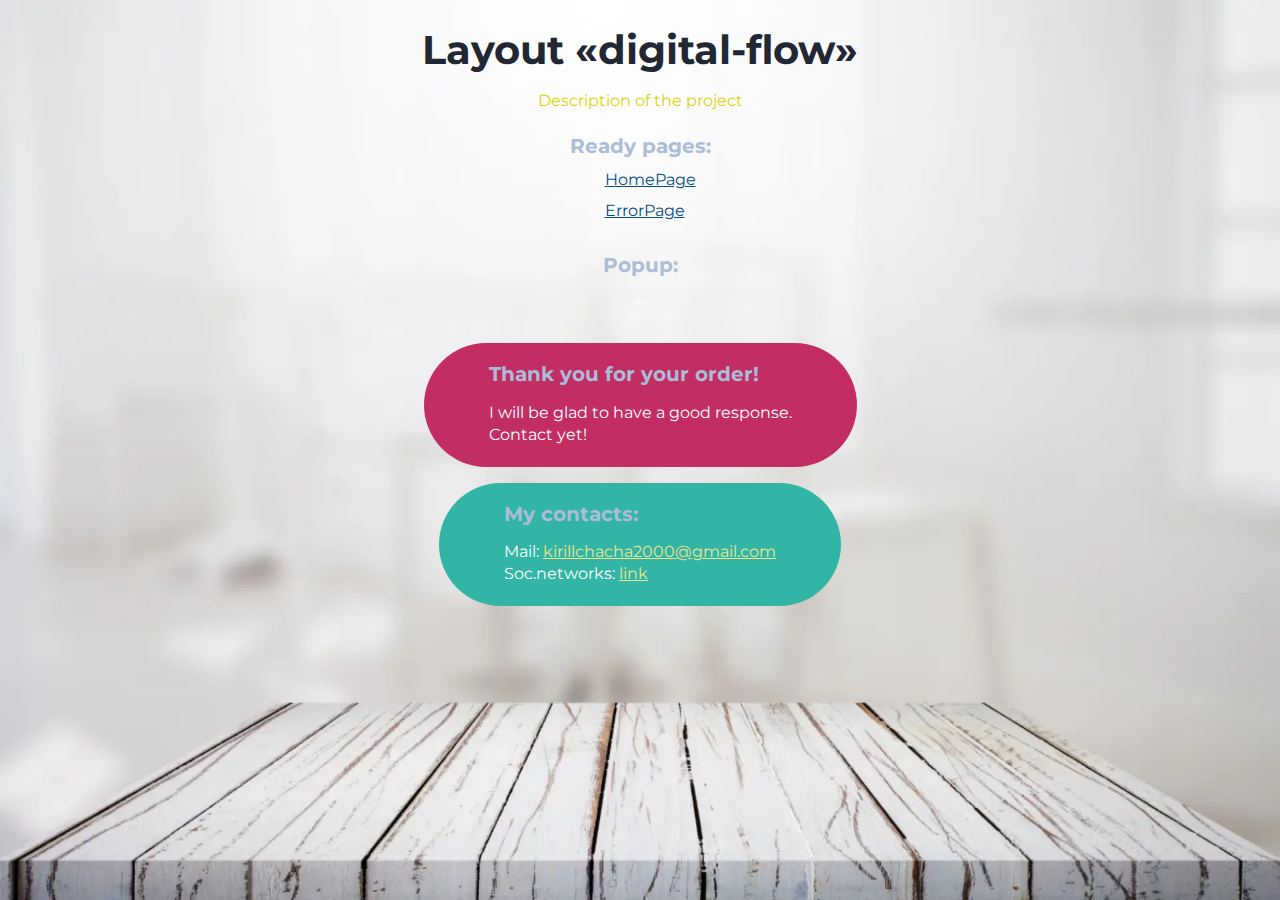
<file: index.html>
<!DOCTYPE html>
<html>

<head>
	<meta charset="UTF-8">
	<meta name="viewport" content="width=device-width, initial-scale=1.0">
	<title>Верстка «digital-flow»</title>
</head>

<body>
	<div class="rootpage">
		<h1>Layout «digital-flow»</h1>
		<div class="rootpage__info">
			Description of the project
		</div>
		<h2>Ready pages:</h2>
		<ol class="rootpage__list">
			<li><a target="_blank" href="home.html">HomePage</a></li>
			<li><a target="_blank" href="404.html">ErrorPage</a></li>
		</ol>
		<h2>Popup:</h2>
		<ol class="rootpage__list">
			<li><a target="_blank" href="home.html#"></a></li>
		</ol>
		<div class="rootpage__tnx">
			<h2>Thank you for your order!</h2>
			<p>I will be glad to have a good response.</p>
			<p>Contact yet!</p>
		</div>
		<div class="rootpage__contacts">
			<h2>My contacts:</h2>
			<p>Mail: <a href="mailto:kirillchacha2000@gmail.com">kirillchacha2000@gmail.com</a></p>
			<p>Soc.networks: <a href="#">link</a></p>
		</div>
	</div>
</body>
<style>
	@charset "UTF-8";
	@import url("https://fonts.googleapis.com/css?family=Montserrat:regular,700&display=swap");

	*,
	*::before,
	*::after {
		padding: 0px;
		margin: 0px;
		border: 0px;
		box-sizing: border-box;
	}

	html,
	body {
		height: 100%;
		margin: 0;
		padding: 0;
		min-width: 320px;
		width: 100%;
		color: #fff;
		background: url('img/bg-main.webp') 0 0/100% 106% no-repeat;

		@media (max-width:767.98px) {
			background: url('img/bg-main.webp') 0 0/130% 106% no-repeat;
		}

		body {
			font-family: Montserrat;
			font-size: 100%;
			line-height: 1;
			font-size: 1rem;
		}

		a {
			text-decoration: underline;
			color: #074D88;
		}

		a:visited {
			text-decoration: underline;
			color: #0a68b4;
		}

		a:hover {
			text-decoration: none;
		}

		ul li {
			list-style: none;
		}

		img {
			vertical-align: top;
		}

		.wrapper {
			width: 100%;
			min-height: 100%;
			overflow: hidden;
		}

		.rootpage {
			padding: 30px;
			display: flex;
			flex-direction: column;
			justify-content: center;
			align-items: center;
		}

		@media (max-width: 767px) {
			.rootpage {
				padding: 30px 15px;
			}
		}

		h1 {
			color: #212733;
			font-size: 2.5rem;
			margin: 0px 0px 1.25rem 0px;
		}

		@media (max-width: 767px) {
			h1 {
				font-size: 1.85rem;
				margin: 0px 0px 1.25rem 0px;
			}
		}

		h2 {
			color: #abbdd8;
			font-size: 1.25rem;
			margin: 0px 0px 1rem 0px;
		}

		@media (max-width: 767px) {
			h2 {
				font-size: 1.125rem;
				margin: 0px 0px 1rem 0px;
			}
		}

		.rootpage__info {
			color: #dfd409;
			line-height: 140%;
			margin: 0px 0px 1.5rem 0px;
		}

		.rootpage__list {
			margin: 0px 0px 2.25rem 1.25rem;
		}

		.rootpage__list li:not(:last-child) {
			margin: 0px 0px 15px 0px;
		}

		.rootpage__contacts,
		.rootpage__tnx {
			border-radius: 200px;
			padding: 20px 65px;
			line-height: 140%;
		}

		@media (max-width: 767px) {

			.rootpage__contacts,
			.rootpage__tnx {
				border-radius: 40px;
				padding: 20px;
			}
		}

		.rootpage__contacts {
			background: #32b5a4;

		}

		.rootpage__contacts a {
			color: #ebe691;
		}

		.rootpage__tnx {
			background: #c22d63;
			margin: 0px 0px 1rem 0px;
		}
	}
</style>

</html>
</file>
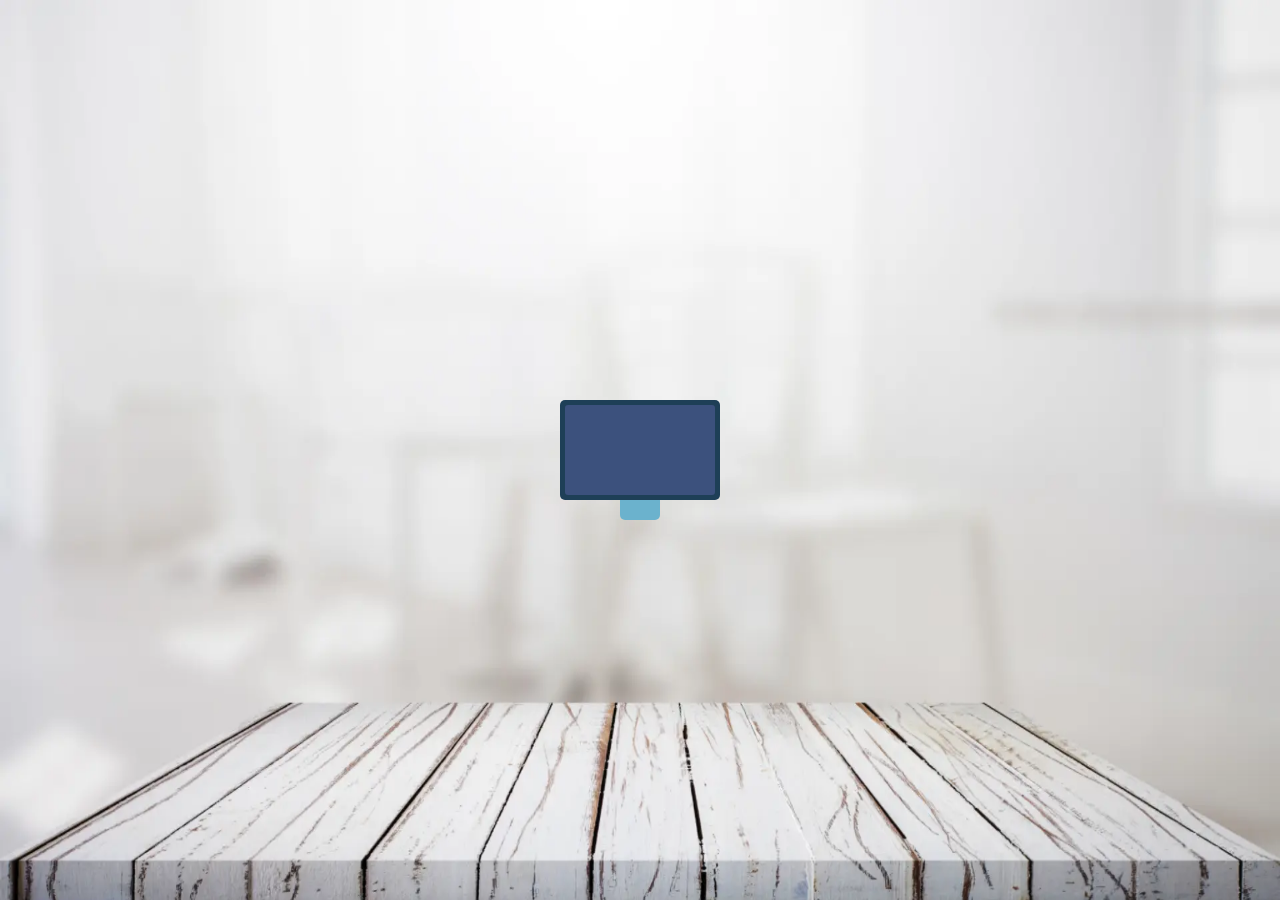
<file: home.html>
<!DOCTYPE html>
<html lang="en">

<head>
	<title>HomePage</title>
	<meta charset="UTF-8">
	<meta name="format-detection" content="telephone=no">
	<!-- <style>body{opacity: 0;}</style> -->
	<link rel="stylesheet" href="css/style.min.css?_v=20240610230025">
	<link rel="shortcut icon" href="favicon.ico">
	<!-- <meta name="robots" content="noindex, nofollow"> -->
	<meta name="viewport" content="width=device-width, initial-scale=1.0">
</head>

<body>
	<div class="wrapper">
		<div id="popup" aria-hidden="true" class="popup popup_executed">
			<div class="popup__wrapper">
				<div class="popup__content">
					<div class="popup__text executed">
						<div class="executed__block-icon">
							<h2 class="executed__icon _icon-check-form"></h2>
						</div>
						<div class="executed__block">
							<h2 class="executed__headline text text--popup-title">Successfully processed!</h2>
							<p class="executed__text text text--popup-text">Your order has been successfully placed! Thank you for
								choosing us.</p>
						</div>
					</div>
				</div>
				<div class="popup__content">
					<div class="popup__text executed">
						<div class="executed__button-block">
							<button data-close class="executed__button button button--white _icon-arrow-select">Back to
								Home</button>
						</div>
					</div>
				</div>
			</div>
		</div>
		<header class="header">
			<div class="header__container">
				<a href="#" class="header__logo"><img src="img/logo.svg" alt="logo"></a>
				<div class="header__menu menu">
					<button type="button" class="menu__icon icon-menu"><span></span></button>
					<nav class="menu__body">
						<ul class="menu__list">
							<li class="menu__item"><a href="#" data-goto=".section-home" class="menu__link title">Home</a></li>
							<li class="menu__item"><a href="#" data-goto=".section-about" class="menu__link title">About us</a></li>
							<li class="menu__item"><a href="#" data-goto=".section-portfolio" class="menu__link title">Portfolio</a>
							</li>
							<li class="menu__item"><a href="#" data-goto=".section-offer" class="menu__link title">What do we
									offer</a>
							</li>
							<li class="menu__item"><a href="#" data-goto=".special-offers" class="menu__link title">Special offer</a>
							</li>
						</ul>
						<a href="#" class="menu__button button button--blue _icon-arrow-select">Leave a request</a>
						<div class="menu__contacts">
							<h2 class="menu__title-contact title">Contacts</h2>
							<ul class="menu__list-contact">
								<li class="menu__item-contact"><a href="tel:+41796325136" class="menu__link-contact _icon-phone-call">+41796325136</a></li>
								<li class="menu__item-contact"><a href="mailto:kirillchacha2000@gmail.com" class="menu__link-contact _icon-fi-mail">kirillchacha2000@gmail.com</a></li>
								<li class="menu__item-contact"><a href="#" class="menu__link-contact _icon-location-pin-svgrepo-com">city.Oberutsville</a></li>
							</ul>
						</div>
						<ul class="menu__social-list">
							<li class="menu__social-item"><a href="#" data-tippy-content="telegram" class="menu__social-link _icon-telegram"></a></li>
							<li class="menu__social-item"><a href="#" data-tippy-content="twitterx" class="menu__social-link _icon-icons8-twitterx"></a></li>
							<li class="menu__social-item"><a href="#" data-tippy-content="instagram" class="menu__social-link _icon-instagram"></a></li>
							<li class="menu__social-item"><a href="mailto:kirillchacha2000@gmail.com" data-tippy-content="gmail" class="menu__social-link _icon-fi-mail"></a></li>
							<li class="menu__social-item"><a href="tel:+41796325136" data-tippy-content="phone" class="menu__social-link _icon-phone-call"></a></li>
						</ul>
					</nav>
				</div>
			</div>
		</header>
		<main data-fp data-fp-bullets class="page">
			<section data-fp-section class="page__home-section main-screen section-home">
				<div data-watch data-watch-once class="section-home__container">
					<h1 class="section-home__title title title--home uppercase">web applications</h1>
					<p class="section-home__parahraph title">Everyday practice.</p>
					<div class="section-home__block">
						<button type="button" class="section-home__button button _icon-arrow-select"><span></span>
							<span></span>
							<span></span>
							<span></span>Special offer</button>
					</div>
				</div>
			</section>
			<section data-fp-section class="page__about main-screen section-about">
				<div data-watch data-watch-once class="section-about__container">
					<div class="section-about__left-picture"></div>
					<div class="section-about__right right-s-about">
						<h2 class="right-s-about__headline title title--main-h2">About Company</h2>
						<div class="right-s-about__block text">
							<p class="right-s-about__text">We are a digital agency engaged in a full cycle of promotion of
								companies on the Internet.</p>
							<p class="right-s-about__text">Website development - We will make a unique design according to your
								corporate style. We will write clean code, without the use of constructors.</p>
							<p class="right-s-about__text">Promotion - we will help you quickly achieve the desired result,
								provide a constant flow of new applications.</p>
						</div>
					</div>
				</div>
			</section>
			<section data-fp-section class="page__portfolio main-screen section-portfolio">
				<div data-watch data-watch-once class="section-portfolio__container">
					<div class="section-portfolio__block text-center">
						<h2 class="section-portfolio__headline title title--main-h2">Portfolio</h2>
					</div>
					<!-- Оболонка слайдера -->
					<div class="section-portfolio__block-slider">
						<div class="section-portfolio__arrows">
							<button type="button" class="section-portfolio__arrow-left swiper-button-prev button button--arrows-slide _icon-arrow-select"></button>
							<button type="button" class="section-portfolio__arrow-right swiper-button-next button button--arrows-slide _icon-arrow-select"></button>
						</div>
						<div class="section-portfolio__slider  swiper">
							<!-- Частина слайдера, що рухається -->
							<div class="section-portfolio__wrapper swiper-wrapper">
								<!-- Слайд -->
								<div class="section-portfolio__slide slide-s-portfolio swiper-slide">
									<div class="slide-s-portfolio__top">
										<img class="slide-s-portfolio__image ibg" data-src="img/portfolio/portfolio-1.webp" alt="Image">
									</div>
									<div class="slide-s-portfolio__bottom">
										<button type="button" class="button _icon-arrow-select"><span></span>
											<span></span>
											<span></span>
											<span></span>Go to site</button>
									</div>
								</div>
								<div class="section-portfolio__slide slide-s-portfolio swiper-slide">
									<div class="slide-s-portfolio__top">
										<img class="slide-s-portfolio__image ibg" data-src="img/portfolio/portfolio-2.webp" alt="Image">
									</div>
									<div class="slide-s-portfolio__bottom">
										<button type="button" class="button _icon-arrow-select"><span></span>
											<span></span>
											<span></span>
											<span></span>Go to site</button>
									</div>
								</div>
							</div>
						</div>
					</div>
				</div>
			</section>
			<section data-fp-section class="page__offer main-screen section-offer">
				<div data-watch data-watch-once class="section-offer__container">
					<h2 class="section-offer__headline title title--main-h2 text-center">What we offer</h2>
					<div class="section-offer__content content-s-offer grid">
						<div class="content-s-offer__item">
							<div class="content-s-offer__block-image">
								<img class="content-s-offer__image" src="img/offer/offer-1.webp" alt="Image">
								<img class="content-s-offer__image content-s-offer__image--conceal" data-tippy-content="High level of fulfilment" src="img/offer/offer-1.webp" alt="Image">
							</div>
							<p class="content-s-offer__parahraph text text--white">High level of fulfilment</p>
						</div>
						<div class="content-s-offer__item">
							<div class="content-s-offer__block-image">
								<img class="content-s-offer__image" src="img/offer/offer-2.webp" alt="Image">
								<img class="content-s-offer__image content-s-offer__image--conceal" data-tippy-content="Guarantee the quality of work" src="img/offer/offer-2.webp" alt="Image">
							</div>
							<p class="content-s-offer__parahraph text text--white">Guarantee the quality of work</p>
						</div>
						<div class="content-s-offer__item">
							<div class="content-s-offer__block-image">
								<img class="content-s-offer__image" src="img/offer/offer-3.webp" alt="Image">
								<img class="content-s-offer__image content-s-offer__image--conceal" data-tippy-content="We'll do the job quickly" src="img/offer/offer-3.webp" alt="Image">
							</div>
							<p class="content-s-offer__parahraph text text--white">We'll do the job quickly</p>
						</div>
						<div class="content-s-offer__item">
							<div class="content-s-offer__block-image">
								<img class="content-s-offer__image" src="img/offer/offer-4.webp" alt="Image">
								<img class="content-s-offer__image content-s-offer__image--conceal" data-tippy-content="Ensure the flow of applications" src="img/offer/offer-4.webp" alt="Image">
							</div>
							<p class="content-s-offer__parahraph text text--white">Ensure the flow of applications</p>
						</div>
						<div class="content-s-offer__item">
							<div class="content-s-offer__block-image">
								<img class="content-s-offer__image" src="img/offer/offer-5.webp" alt="Image">
								<img class="content-s-offer__image content-s-offer__image--conceal" data-tippy-content="Automate your work" src="img/offer/offer-5.webp" alt="Image">
							</div>
							<p class="content-s-offer__parahraph text text--white">Automate your work</p>
						</div>
						<div class="content-s-offer__item">
							<div class="content-s-offer__block-image">
								<img class="content-s-offer__image" src="img/offer/offer-6.webp" alt="Image">
								<img class="content-s-offer__image content-s-offer__image--conceal" data-tippy-content="We will develop a unique design" src="img/offer/offer-6.webp" alt="Image">
							</div>
							<p class="content-s-offer__parahraph text text--white">We will develop a unique design</p>
						</div>
						<div class="content-s-offer__item">
							<div class="content-s-offer__block-image">
								<img class="content-s-offer__image" src="img/offer/offer-7.webp" alt="Image">
								<img class="content-s-offer__image content-s-offer__image--conceal" data-tippy-content="Let's write a clean code" src="img/offer/offer-7.webp" alt="Image">
							</div>
							<p class="content-s-offer__parahraph text text--white">Let's write a clean code</p>
						</div>
						<div class="content-s-offer__item">
							<div class="content-s-offer__block-image">
								<img class="content-s-offer__image" src="img/offer/offer-8.webp" alt="Image">
								<img class="content-s-offer__image content-s-offer__image--conceal" data-tippy-content="Contextual advertising" src="img/offer/offer-8.webp" alt="Image">
							</div>
							<p class="content-s-offer__parahraph text text--white">Contextual advertising</p>
						</div>
						<div class="content-s-offer__item">
							<div class="content-s-offer__block-image">
								<img class="content-s-offer__image" src="img/offer/offer-9.webp" alt="Image">
								<img class="content-s-offer__image content-s-offer__image--conceal" data-tippy-content="Tertiary adverts" src="img/offer/offer-9.webp" alt="Image">
							</div>
							<p class="content-s-offer__parahraph text text--white">Tertiary adverts</p>
						</div>
						<div class="content-s-offer__item">
							<div class="content-s-offer__block-image">
								<img class="content-s-offer__image" src="img/offer/offer-10.webp" alt="Image">
								<img class="content-s-offer__image content-s-offer__image--conceal" data-tippy-content="SEO advancement" src="img/offer/offer-10.webp" alt="Image">
							</div>
							<p class="content-s-offer__parahraph text text--white">SEO advancement</p>
						</div>
						<div class="content-s-offer__item">
							<div class="content-s-offer__block-image">
								<img class="content-s-offer__image" src="img/offer/offer-11.webp" alt="Image">
								<img class="content-s-offer__image content-s-offer__image--conceal" data-tippy-content="Social media promotion" src="img/offer/offer-11.webp" alt="Image">
							</div>
							<p class="content-s-offer__parahraph text text--white">Social media promotion</p>
						</div>
						<div class="content-s-offer__item">
							<button type="button" class="content-s-offer__button button button--white _icon-arrow-select">More</button>
						</div>
						<div class="content-s-offer__item">
							<div class="content-s-offer__block-image">
								<img class="content-s-offer__image" src="img/offer/offer-12.webp" alt="Image">
								<img class="content-s-offer__image content-s-offer__image--conceal" data-tippy-content="High level of fulfilment" src="img/offer/offer-12.webp" alt="Image">
							</div>
							<p class="content-s-offer__parahraph text text--white">High level of fulfilment</p>
						</div>
					</div>
				</div>
			</section>
			<section data-fp-section class="page__advantages main-screen section-advantages">
				<div data-watch data-watch-once class="section-advantages__container">
					<h2 class="section-advantages__headline title title--main-h2">Our advantages</h2>
					<div class="section-advantages__list list-s-advantage">
						<div class="list-s-advantage__item text text--two">
							<div class="list-s-advantage__image-block">
								<img class="list-s-advantage__image" src="img/advantages/advantages-1.webp" alt="Image">
							</div>
							<p class="list-s-advantage__parahraph">We make adaptive design, for any type of device</p>
						</div>
						<div class="list-s-advantage__item text text--two">
							<div class="list-s-advantage__image-block">
								<img class="list-s-advantage__image" src="img/advantages/advantages-2.webp" alt="Image">
							</div>
							<p class="list-s-advantage__parahraph">We will install analytics counters on the site and set up
								the ability to track results directly from your mobile phone</p>
						</div>
						<div class="list-s-advantage__item text text--two">
							<div class="list-s-advantage__image-block">
								<img class="list-s-advantage__image" src="img/advantages/advantages-3.webp" alt="Image">
							</div>
							<p class="list-s-advantage__parahraph">Set up all possible ways of feedback. Applications to mail,
								connect online consultant, set up a phone call from the site, connect Whatsapp to the site</p>
						</div>
						<div class="list-s-advantage__item text text--two">
							<div class="list-s-advantage__image-block">
								<img class="list-s-advantage__image" src="img/advantages/advantages-4.webp" alt="Image">
							</div>
							<p class="list-s-advantage__parahraph">We will analyse your sphere and competitors, suggest the
								best tools for promotion on the Internet</p>
						</div>
					</div>
				</div>
			</section>
			<section data-fp-section class="page__application-and-offers main-screen section-appandoff">
				<div data-watch data-watch-once class="section-appandoff__bg-box">
					<div class="section-appandoff__bg"></div>
				</div>
				<div data-watch data-watch-once class="section-appandoff__container">
					<div class="section-appandoff__block">
						<h2 class="section-appandoff__headline title title--main-h2">Request</h2>
					</div>
					<form action="files/sendmail/sendmail.php" method="POST" class="section-appandoff__form form-s-appandoff">
						<div class="form-s-appandoff__block">
							<div class="form-s-appandoff__line">
								<label for="form-01" class="form-s-appandoff__label text text--white-two">Your
									name:</label>
								<input type="text" id="form-01" name="form[name]" placeholder="Write something" class="form-s-appandoff__input input">
							</div>
							<div class="form-s-appandoff__line">
								<label for="form-02" class="form-s-appandoff__label text text--white-two">Your
									email:</label>
								<input type="email" id="form-02" name="form[email]" data-error="Wrong email" placeholder="Write something" class="form-s-appandoff__input input" data-required data-validate>
							</div>
							<div class="form-s-appandoff__line">
								<label for="form-03" class="form-s-appandoff__label text text--white-two">Message:</label>
								<textarea autocomplete="off" id="form-03" name="form[textarea]" placeholder="Write something" class="form-s-appandoff__area input" data-autoheight></textarea>
							</div>
						</div>
						<div class="form-s-appandoff__button-block">
							<button type="submit" class="form-s-appandoff__button button button--white _icon-arrow-select">Send</button>
						</div>
					</form>
				</div>
			</section>
			<section data-fp-section class="page__special-offers main-screen special-offers">
				<div data-watch data-watch-once class="special-offers__container">
					<div class="special-offers__block">
						<h2 class="special-offers__headline title title--main-h2">Special offers</h2>
					</div>
					<div class="special-offers__items">
						<article class="special-offers__item item-special-offers">
							<div class="item-special-offers__block">
								<h3 class="item-special-offers__headline">
									<a href="#" data-popup="#popup" class="item-special-offers__link-headline title title--appandoff">Landing
										Page</a>
								</h3>
								<p class="item-special-offers__parahraph text text--white-three">selling landing page.</p>
							</div>
							<div class="item-special-offers__sale">20% Off</div>
							<div class="item-special-offers__price item-special-offers__price--old">000.000 &#8355</div>
							<div class="item-special-offers__price">000.000 &#8355</div>
						</article>
						<article class="special-offers__item item-special-offers special-offers__item--blue">
							<div class="item-special-offers__block">
								<h3 class="item-special-offers__headline">
									<a href="#" data-popup="#popup" class="item-special-offers__link-headline title title--appandoff">Business
										site</a>
								</h3>
								<p class="item-special-offers__parahraph text text--white-three">Corporate site</p>
							</div>
							<div class="item-special-offers__price item-special-offers__price--old">000.000 &#8355</div>
							<div class="item-special-offers__price">000.000 &#8355</div>
						</article>
						<article class="special-offers__item item-special-offers special-offers__item--dark-grey">
							<div class="item-special-offers__block">
								<h3 class="item-special-offers__headline">
									<a href="#" data-popup="#popup" class="item-special-offers__link-headline title title--appandoff">SEO
										promotion</a>
								</h3>
								<p class="item-special-offers__parahraph text text--white-three">We will help you set up seo.
								</p>
							</div>
							<div class="item-special-offers__price item-special-offers__price--old">000.000 &#8355</div>
							<div class="item-special-offers__price">000.000 &#8355</div>
						</article>
						<article class="special-offers__item item-special-offers">
							<div class="item-special-offers__block">
								<h3 class="item-special-offers__headline">
									<a href="#" data-popup="#popup" class="item-special-offers__link-headline title title--appandoff">Contextual
										adverts</a>
								</h3>
								<p class="item-special-offers__parahraph text text--white-three">Launching contextual
									advertising for a month.</p>
							</div>
							<div class="item-special-offers__price">Free</div>
						</article>
					</div>
				</div>
			</section>
		</main>
	</div>
	<!-- Документація: https://template.fls.guru/template-docs/modul-preloader.html -->
	<div id="fls-preloader">
		<!-- Скріпт прелоадера -->
		<script>
			function preloader() {
				const preloaderImages = document.querySelector('[data-preloader]') ? document.querySelectorAll('[data-preloader] img') : document.querySelectorAll('img');
				const preloaderContainer = document.querySelector('#fls-preloader');
				if (preloaderImages.length) {
					const preloaderStyleTemplate = `
				<style>
					* {
						padding: 0px;
						margin: 0px;
						border: 0px;
						box-sizing: border-box;
					}
					/* Головний блок */
					.fls-preloader{
						background: url('img/bg-main.webp') 0 0/100% 106% no-repeat;
						pointer-events: none;
						z-index: -1;
						position: fixed;
						width: 100%;
						height: 100%;
						top: 0;
						left: 0;
						display: flex;
						justify-content:center;
						align-items: center;
					}
					/* Блок з елементами */
					.fls-preloader__body{
						padding: 0.93rem;
						max-width: 31.25rem;
						display: flex;
						flex-direction: column;
					}
					.fls-preloader__loader {
						position: absolute;
						top: 50%;
						left: 50%;
						z-index: 10;
						width: 160px;
						height: 100px;
						margin-left: -80px;
						margin-top: -50px;
						border-radius: 5px;
						background: #1e3f57;
						animation: dot1_ 3s cubic-bezier(0.55,0.3,0.24,0.99) infinite;
					}
					.fls-preloader__loader:nth-child(2) {
						z-index: 11;
						width: 150px;
						height: 90px;
						margin-top: -45px;
						margin-left: -75px;
						border-radius: 3px;
						background: #3c517d;
						animation-name: dot2_;
					}

					.fls-preloader__loader:nth-child(3) {
						z-index: 12;
						width: 40px;
						height: 20px;
						margin-top: 50px;
						margin-left: -20px;
						border-radius: 0 0 5px 5px;
						background: #6bb2cd;
						animation-name: dot3_;
					}

					@keyframes dot1_ {
						3%,97% {
							width: 160px;
							height: 100px;
							margin-top: -50px;
							margin-left: -80px;
						}

						30%,36% {
							width: 80px;
							height: 120px;
							margin-top: -60px;
							margin-left: -40px;
						}

						63%,69% {
						width: 40px;
						height: 80px;
						margin-top: -40px;
						margin-left: -20px;
						}
					}

					@keyframes dot2_ {
						3%,97% {
							height: 90px;
							width: 150px;
							margin-left: -75px;
							margin-top: -45px;
						}

						30%,36% {
							width: 70px;
							height: 96px;
							margin-left: -35px;
							margin-top: -48px;
						}

						63%,69% {
							width: 32px;
							height: 60px;
							margin-left: -16px;
							margin-top: -30px;
						}
					}

					@keyframes dot3_ {
						3%,97% {
							height: 20px;
							width: 40px;
							margin-left: -20px;
							margin-top: 50px;
						}

						30%,36% {
							width: 8px;
							height: 8px;
							margin-left: -5px;
							margin-top: 49px;
							border-radius: 8px;
						}

						63%,69% {
							width: 16px;
							height: 4px;
							margin-left: -8px;
							margin-top: -37px;
							border-radius: 10px;
						}
					}

					.dot-spinner {
						position: relative;
						display: flex;
						align-items: center;
						justify-content: flex-start;
						--uib-speed: 0.9s;
						height: 21rem;
						width: 21rem;
					}

					@keyframes float {
						0% {
							transform: rotate(0deg) translate(100px) rotate(0deg);
						}
					
						100% {
							transform: rotate(360deg) translate(100px) rotate(-360deg);
						}
					}

					.dot-spinner__dot::before {
						content: '';
						height: 18%;
						width: 18%;
						border-radius: 50%;
						background-color: #01b345;
						filter: drop-shadow(0 0 10px rgb(95, 150, 102));
						box-shadow: -6px -6px 11px #c1c1c1,
						6px 6px 11px #000;
						transform: scale(0);
						opacity: 0.5;
						animation: pulse0112 calc(var(--uib-speed) * 1.111) ease-in-out infinite;
						box-shadow: 0 0 20px rgba(18, 31, 53, 0.3);
					}

					.dot-spinner__dot {
						position: absolute;
						top: 0;
						left: 0;
						display: flex;
						align-items: center;
						justify-content: flex-start;
						height: 100%;
						width: 100%;
					}

					.dot-spinner__dot:nth-child(2) {
						transform: rotate(45deg);
					}

					.dot-spinner__dot:nth-child(2)::before {
						animation-delay: calc(var(--uib-speed) * -0.875);
						background-color: #61B3C9;
					}

					.dot-spinner__dot:nth-child(3) {
						transform: rotate(90deg);
					}

					.dot-spinner__dot:nth-child(3)::before {
						animation-delay: calc(var(--uib-speed) * -0.75);
						background-color: #074D88;
					}

					.dot-spinner__dot:nth-child(4) {
						transform: rotate(135deg);
					}

					.dot-spinner__dot:nth-child(4)::before {
						animation-delay: calc(var(--uib-speed) * -0.625);
						background-color: #abbdd8;
					}

					.dot-spinner__dot:nth-child(5) {
						transform: rotate(180deg);
					}

					.dot-spinner__dot:nth-child(5)::before {
						animation-delay: calc(var(--uib-speed) * -0.5);
						background-color: #595959;
					}

					.dot-spinner__dot:nth-child(6) {
						transform: rotate(225deg);
					}

					.dot-spinner__dot:nth-child(6)::before {
						animation-delay: calc(var(--uib-speed) * -0.375);
						background-color: #8d8c92;
					}

					.dot-spinner__dot:nth-child(7) {
						transform: rotate(270deg);
					}

					.dot-spinner__dot:nth-child(7)::before {
						animation-delay: calc(var(--uib-speed) * -0.25);
						background-color: #074D88;
					}

					.dot-spinner__dot:nth-child(8) {
						transform: rotate(315deg);
					}

					.dot-spinner__dot:nth-child(8)::before {
						animation-delay: calc(var(--uib-speed) * -0.125);
						background-color: #7DBAAB;
					}

					@keyframes pulse0112 {
						0%,
						100% {
							transform: scale(0);
							opacity: 0.5;
						}
					
						50% {
							transform: scale(1);
							opacity: 1;
						}
					}

					.lock body{
						overflow: hidden;
						touch-action: none;
						overscroll-behavior: none;
					}
					.loading body>*:not(.fls-preloader){
						opacity: 0;
						visibility: hidden;
					}
					.loaded body>*:not(.fls-preloader){
						transition: opacity 0.5s ease 0s;
						opacity: 1;
						visibility: visible;
					}
				</style>`;

					document.head.insertAdjacentHTML("beforeend", preloaderStyleTemplate);

					const preloaderTemplate = `
					<div class="fls-preloader">
						<div class="fls-preloader__body">
							<div class="fls-preloader__spinner-dot dot-spinner">
								<div class="dot-spinner__dot"></div>
								<div class="dot-spinner__dot"></div>
								<div class="dot-spinner__dot"></div>
								<div class="dot-spinner__dot"></div>
								<div class="dot-spinner__dot"></div>
								<div class="dot-spinner__dot"></div>
								<div class="dot-spinner__dot"></div>
								<div class="dot-spinner__dot"></div>
							</div>
							<div class="fls-preloader__loader-block">
								<div class="fls-preloader__loader"></div>
								<div class="fls-preloader__loader"></div>
								<div class="fls-preloader__loader"></div>
							</div>
						</div>
					</div>`;
					document.body.insertAdjacentHTML("beforeend", preloaderTemplate);

					const
						preloader = document.querySelector('.fls-preloader'),
						showPecentLoad = document.querySelector('.fls-preloader__counter'),
						showLineLoad = document.querySelector('.fls-preloader__line span'),
						htmlDocument = document.documentElement;

					let imagesLoadedCount = counter = progress = 0;

					htmlDocument.classList.add('loading');
					htmlDocument.classList.add('lock');

					preloaderImages.forEach(preloaderImage => {
						const imgClone = document.createElement('img');
						if (imgClone) {
							imgClone.onload = imageLoaded;
							imgClone.onerror = imageLoaded;
							preloaderImage.dataset.src ? imgClone.src = preloaderImage.dataset.src : imgClone.src = preloaderImage.src;
						}
					});

					function setValueProgress(progress) {
						showPecentLoad ? showPecentLoad.innerText = `${progress}%` : null;
						showLineLoad ? showLineLoad.style.width = `${progress}%` : null;
					}

					showPecentLoad ? setValueProgress(progress) : null;

					function imageLoaded() {
						imagesLoadedCount++;
						progress = Math.round((100 / preloaderImages.length) * imagesLoadedCount);
						const intervalId = setInterval(() => {
							counter >= progress ? clearInterval(intervalId) : setValueProgress(++counter);
							// counter >= 100 ? addLoadedClass() : null;
							if (counter >= 100) {
								// Задержка перед вызовом addLoadedClass
								setTimeout(addLoadedClass, 4300); // 1000 мс = 1 секунда
							}
						}, 10);
					}

					function addLoadedClass() {
						htmlDocument.classList.add('loaded');
						htmlDocument.classList.remove('lock');
						htmlDocument.classList.remove('loading');
						/*
						setInterval(() => {
							preloader.remove();
							preloaderContainer.remove();
						}, 500);
						*/
						setTimeout(() => { // Задержка после выполнения функции
							preloader.remove();
							preloaderContainer.remove();
						}, 1000); // 1000 мс = 1 секунда
					}
				} else {
					preloaderContainer.remove();
				}
			}
			preloader();
		</script>
	</div>
	<script src="js/app.min.js?_v=20240610230025"></script>
</body>

</html>
</file>
<file: css/style.min.css>
@import url(https://fonts.googleapis.com/css?family=Montserrat:regular,500,600,700&display=swap);@font-face{font-family:icons;font-display:swap;src:url(../fonts/icons.woff2) format("woff2");font-weight:400;font-style:normal}[class*=_icon-]::before{font-family:icons;font-style:normal;font-weight:400;font-variant:normal;text-transform:none;line-height:1;-webkit-font-smoothing:antialiased;-moz-osx-font-smoothing:grayscale}._icon-fi-mail:before{content:"\e903"}._icon-phone-call:before{content:"\e907"}._icon-telegram:before{content:"\e900"}._icon-check-form:before{content:"\e901";color:#fff}._icon-icons8-twitterx:before{content:"\e904"}._icon-instagram:before{content:"\e905"}._icon-location-pin-svgrepo-com:before{content:"\e906"}._icon-arrow-select:before{content:"\e902"}*{padding:0;margin:0;border:0}*,*::after,*::before{box-sizing:border-box}*::after,*::before{display:inline-block}body,html{height:100%;min-width:320px}body{color:#000;line-height:1;font-family:Montserrat;font-size:1.125rem;-ms-text-size-adjust:100%;-moz-text-size-adjust:100%;-webkit-text-size-adjust:100%;-webkit-font-smoothing:antialiased;-moz-osx-font-smoothing:grayscale}button,input,textarea{font-family:Montserrat;font-size:inherit;line-height:inherit;color:inherit;background-color:transparent}input,textarea{width:100%}label{display:inline-block}button,option,select{cursor:pointer}a{display:inline-block;color:inherit;text-decoration:none}ul li{list-style:none}img{vertical-align:top}h1,h2,h3,h4,h5,h6{font-weight:inherit;font-size:inherit}*,::after,::before{box-sizing:border-box;border-width:0;border-style:solid;border-color:#e5e7eb}::after,::before{--tw-content:''}:host,html{line-height:1.5;-webkit-text-size-adjust:100%;-moz-tab-size:4;-o-tab-size:4;tab-size:4;font-family:ui-sans-serif,system-ui,sans-serif,"Apple Color Emoji","Segoe UI Emoji","Segoe UI Symbol","Noto Color Emoji";-webkit-font-feature-settings:normal;font-feature-settings:normal;font-variation-settings:normal;-webkit-tap-highlight-color:transparent}body{margin:0;line-height:inherit}hr{height:0;color:inherit;border-top-width:1px}abbr:where([title]){-webkit-text-decoration:underline dotted;text-decoration:underline dotted}h1,h2,h3,h4,h5,h6{font-size:inherit;font-weight:inherit}a{color:inherit;text-decoration:inherit}b,strong{font-weight:bolder}code,kbd,pre,samp{font-family:ui-monospace,SFMono-Regular,Menlo,Monaco,Consolas,"Liberation Mono","Courier New",monospace;-webkit-font-feature-settings:normal;font-feature-settings:normal;font-variation-settings:normal;font-size:1em}small{font-size:80%}sub,sup{font-size:75%;line-height:0;position:relative;vertical-align:baseline}sub{bottom:-.25em}sup{top:-.5em}table{text-indent:0;border-color:inherit;border-collapse:collapse}button,input,optgroup,select,textarea{font-family:inherit;-webkit-font-feature-settings:inherit;font-feature-settings:inherit;font-variation-settings:inherit;font-size:100%;font-weight:inherit;line-height:inherit;letter-spacing:inherit;color:inherit;margin:0;padding:0}button,select{text-transform:none}button,input:where([type='button']),input:where([type='reset']),input:where([type='submit']){-webkit-appearance:button;background-color:transparent;background-image:none}:-moz-focusring{outline:auto}:-moz-ui-invalid{box-shadow:none}progress{vertical-align:baseline}::-webkit-inner-spin-button,::-webkit-outer-spin-button{height:auto}[type='search']{-webkit-appearance:textfield;outline-offset:-2px}::-webkit-search-decoration{-webkit-appearance:none}::-webkit-file-upload-button{-webkit-appearance:button;font:inherit}summary{display:list-item}blockquote,dd,dl,figure,h1,h2,h3,h4,h5,h6,hr,p,pre{margin:0}fieldset{margin:0;padding:0}legend{padding:0}menu,ol,ul{list-style:none;margin:0;padding:0}dialog{padding:0}textarea{resize:vertical}input::-webkit-input-placeholder,textarea::-webkit-input-placeholder{opacity:1;color:#9ca3af}input:-ms-input-placeholder,textarea:-ms-input-placeholder{opacity:1;color:#9ca3af}input::-ms-input-placeholder,textarea::-ms-input-placeholder{opacity:1;color:#9ca3af}input::placeholder,textarea::placeholder{opacity:1;color:#9ca3af}[role="button"],button{cursor:pointer}:disabled{cursor:default}audio,canvas,embed,iframe,img,object,svg,video{display:block;vertical-align:middle}img,video{max-width:100%;height:auto}[hidden]{display:none}*,::after,::before{--tw-border-spacing-x:0;--tw-border-spacing-y:0;--tw-translate-x:0;--tw-translate-y:0;--tw-rotate:0;--tw-skew-x:0;--tw-skew-y:0;--tw-scale-x:1;--tw-scale-y:1;--tw-scroll-snap-strictness:proximity;--tw-ring-offset-width:0px;--tw-ring-offset-color:#fff;--tw-ring-color:rgb(59 130 246 / 0.5);--tw-ring-offset-shadow:0 0 #0000;--tw-ring-shadow:0 0 #0000;--tw-shadow:0 0 #0000;--tw-shadow-colored:0 0 #0000}::-ms-backdrop{--tw-border-spacing-x:0;--tw-border-spacing-y:0;--tw-translate-x:0;--tw-translate-y:0;--tw-rotate:0;--tw-skew-x:0;--tw-skew-y:0;--tw-scale-x:1;--tw-scale-y:1;--tw-scroll-snap-strictness:proximity;--tw-ring-offset-width:0px;--tw-ring-offset-color:#fff;--tw-ring-color:rgb(59 130 246 / 0.5);--tw-ring-offset-shadow:0 0 #0000;--tw-ring-shadow:0 0 #0000;--tw-shadow:0 0 #0000;--tw-shadow-colored:0 0 #0000}::backdrop{--tw-border-spacing-x:0;--tw-border-spacing-y:0;--tw-translate-x:0;--tw-translate-y:0;--tw-rotate:0;--tw-skew-x:0;--tw-skew-y:0;--tw-scale-x:1;--tw-scale-y:1;--tw-scroll-snap-strictness:proximity;--tw-ring-offset-width:0px;--tw-ring-offset-color:#fff;--tw-ring-color:rgb(59 130 246 / 0.5);--tw-ring-offset-shadow:0 0 #0000;--tw-ring-shadow:0 0 #0000;--tw-shadow:0 0 #0000;--tw-shadow-colored:0 0 #0000}.visible{visibility:visible}.static{position:static}.fixed{position:fixed}.absolute{position:absolute}.relative{position:relative}.block{display:block}.flex{display:flex}.grid{display:grid}.hidden{display:none}.transform{-webkit-transform:translate(var(--tw-translate-x),var(--tw-translate-y)) rotate(var(--tw-rotate)) skewX(var(--tw-skew-x)) skewY(var(--tw-skew-y)) scaleX(var(--tw-scale-x)) scaleY(var(--tw-scale-y));transform:translate(var(--tw-translate-x),var(--tw-translate-y)) rotate(var(--tw-rotate)) skewX(var(--tw-skew-x)) skewY(var(--tw-skew-y)) scaleX(var(--tw-scale-x)) scaleY(var(--tw-scale-y))}.resize{resize:both}.border{border-width:1px}.text-center{text-align:center}.uppercase{text-transform:uppercase}.underline{text-decoration-line:underline}.outline{outline-style:solid}.blur{--tw-blur:blur(8px);-webkit-filter:var(--tw-blur) var(--tw-brightness) var(--tw-contrast) var(--tw-grayscale) var(--tw-hue-rotate) var(--tw-invert) var(--tw-saturate) var(--tw-sepia) var(--tw-drop-shadow);filter:var(--tw-blur) var(--tw-brightness) var(--tw-contrast) var(--tw-grayscale) var(--tw-hue-rotate) var(--tw-invert) var(--tw-saturate) var(--tw-sepia) var(--tw-drop-shadow)}.filter{-webkit-filter:var(--tw-blur) var(--tw-brightness) var(--tw-contrast) var(--tw-grayscale) var(--tw-hue-rotate) var(--tw-invert) var(--tw-saturate) var(--tw-sepia) var(--tw-drop-shadow);filter:var(--tw-blur) var(--tw-brightness) var(--tw-contrast) var(--tw-grayscale) var(--tw-hue-rotate) var(--tw-invert) var(--tw-saturate) var(--tw-sepia) var(--tw-drop-shadow)}.transition{transition-property:color,background-color,border-color,text-decoration-color,fill,stroke,opacity,box-shadow,-webkit-transform,-webkit-filter,-webkit-backdrop-filter;transition-property:color,background-color,border-color,text-decoration-color,fill,stroke,opacity,box-shadow,transform,filter,backdrop-filter;transition-property:color,background-color,border-color,text-decoration-color,fill,stroke,opacity,box-shadow,transform,filter,backdrop-filter,-webkit-transform,-webkit-filter,-webkit-backdrop-filter;transition-timing-function:cubic-bezier(.4,0,.2,1);transition-duration:150ms}.lock body{overflow:hidden;touch-action:none;-ms-scroll-chaining:none;overscroll-behavior:none}.wrapper{min-height:100%;display:flex;flex-direction:column;overflow:hidden}@supports (overflow:clip){.wrapper{overflow:clip}}.wrapper > main{flex:1 1 auto}.wrapper > *{min-width:0}[class*=__container]{max-width:77.75rem;margin:0 auto;padding:0 .9375rem}.form__error{color:red;position:absolute;bottom:-1.5625rem;font-size:1.25rem;left:2.5%}.button{position:relative;display:inline-flex;flex-direction:row-reverse;align-items:center;justify-content:center;border:.0625rem solid rgba(0,0,0,.2);font-weight:500;line-height:1.13;overflow:hidden;transition:box-shadow .3s}.button span{position:absolute;background:linear-gradient(to bottom,#61b3c9,#074d88)}.button span:nth-child(1){top:0;left:0;width:100%;height:.1875rem;-webkit-animation:animate1 2s linear infinite;animation:animate1 2s linear infinite}.button span:nth-child(2){top:0;right:0;width:.1875rem;height:100%;-webkit-animation:animate2 2s linear infinite;animation:animate2 2s linear infinite;-webkit-animation-delay:1s;animation-delay:1s}.button span:nth-child(3){bottom:0;left:0;width:100%;height:.1875rem;-webkit-animation:animate3 2s linear infinite;animation:animate3 2s linear infinite}.button span:nth-child(4){top:0;left:0;width:.1875rem;height:100%;-webkit-animation:animate4 2s linear infinite;animation:animate4 2s linear infinite;-webkit-animation-delay:1s;animation-delay:1s}.button::before{font-weight:700;font-size:.625rem;text-shadow:0 .0625rem .0625rem #000;-webkit-transform:translate(0,0) rotate(-90deg);transform:translate(0,0) rotate(-90deg);transition:all .3s}.button--blue{border:none;color:#fff;-webkit-animation:button-bg 3s infinite linear;animation:button-bg 3s infinite linear}.button--blue::before{color:#fff;text-shadow:0 .0625rem .0625rem #fff}.button--white{border:.0625rem solid #fff;color:#fff;background:rgba(255,255,255,0);transition:box-shadow .3s,background .3s,border .3s}.button--white::before{text-shadow:0 .0625rem .0625rem #fff}.button--arrows-slide{position:absolute;border-radius:20%;background-color:#313035;transition:border .3s,background .6s}.button--arrows-slide::before{color:#fff;transition:color .3s}.button--fw{width:100%}input[type=email],input[type=tel],input[type=text],textarea{-webkit-appearance:none;appearance:none}.input{border-radius:0!important;width:100%;display:block;padding:0 20px;border-bottom:.0625rem solid #fff;caret-color:inherit}.input._form-focus{background:#1a1f25}.input[placeholder]:not([data-placeholder-nohiden])::-webkit-input-placeholder{-webkit-transition:opacity .3s;transition:opacity .3s}.input[placeholder]:not([data-placeholder-nohiden]):-ms-input-placeholder{-ms-transition:opacity .3s;transition:opacity .3s}.input[placeholder]:not([data-placeholder-nohiden])::-ms-input-placeholder{-ms-transition:opacity .3s;transition:opacity .3s}.input[placeholder]:not([data-placeholder-nohiden])::placeholder{transition:opacity .3s}.input[placeholder]:not([data-placeholder-nohiden]):focus::-webkit-input-placeholder{opacity:0}.input[placeholder]:not([data-placeholder-nohiden]):focus:-ms-input-placeholder{opacity:0}.input[placeholder]:not([data-placeholder-nohiden]):focus::-ms-input-placeholder{opacity:0}.input[placeholder]:not([data-placeholder-nohiden]):focus::placeholder{opacity:0}textarea.input{resize:none;padding-top:.3125rem;padding-bottom:5.625rem}.menu__body{background:#17181c;color:rgba(255,255,255,.3019607843);position:fixed;width:100%;height:100%;right:-100%;top:0;overflow:auto;padding:5.625rem .9375rem .9375rem 5rem;transition:right .3s}.menu__body::before{content:"";position:fixed;width:100%;height:4.375rem;right:-100%;top:0;transition:right .3s;z-index:2}.menu-open .menu__body{right:-75%}.menu-open .menu__body::before{right:0}.menu__list{display:grid;row-gap:1.25rem;flex-wrap:wrap}.menu__link{position:relative;padding-top:.625rem;padding-bottom:.625rem;transition:all .3s}.menu__link::before{content:"";position:absolute;background:#fff;width:0;height:.0625rem;bottom:0;left:1.25rem;transition:all .3s;opacity:0}.menu__title-contact{color:#fff}.menu__title-contact:not(:last-child){margin-bottom:2.5rem}.menu__list-contact{display:grid;row-gap:.625rem}.menu__link-contact{position:relative;display:inline-flex;align-items:center;-webkit-column-gap:.9375rem;-moz-column-gap:.9375rem;column-gap:.9375rem;padding-top:.625rem;padding-bottom:.625rem;transition:all .3s;font-size:1rem;font-weight:400;line-height:1.25}.menu__link-contact::before{-webkit-transform:scale(1);transform:scale(1);transition:all .3s}.menu__link-contact::after{content:"";position:absolute;background:#fff;width:0;height:.0625rem;bottom:0;left:3.125rem;opacity:0;transition:all .3s}.menu__social-list{display:flex;-webkit-column-gap:.625rem;-moz-column-gap:.625rem;column-gap:.625rem;flex-wrap:wrap}.menu__social-link{padding:.3125rem;background:#fff;border-radius:.3125rem;transition:all .3s;box-shadow:0 0 5px rgba(7,78,136,0)}.menu__social-link::before{transition:all .3s;font-size:1.25rem;color:#17181c}.icon-menu{display:block;position:relative;width:1.875rem;height:1.125rem;z-index:5}.icon-menu span,.icon-menu::after,.icon-menu::before{content:"";transition:all .3s ease 0s;right:0;position:absolute;height:.125rem;background-color:#000;border-radius:.125rem}.icon-menu::before{top:0;width:100%}.icon-menu::after{width:60%;bottom:0}.icon-menu span{width:80%;top:calc(50% - .0625rem)}.menu-open .icon-menu span,.menu-open .icon-menu::after,.menu-open .icon-menu::before{border-radius:0;width:100%;background-color:rgba(255,255,255,.3019607843)}.menu-open .icon-menu span{width:0}.menu-open .icon-menu::before{top:calc(50% - .0625rem);-webkit-transform:rotate(-45deg);transform:rotate(-45deg)}.menu-open .icon-menu::after{bottom:calc(50% - .0625rem);-webkit-transform:rotate(45deg);transform:rotate(45deg)}body::after{content:"";background-color:rgba(0,0,0,.5);position:fixed;width:100%;height:100%;top:0;left:0;opacity:0;transition:opacity .8s ease 0s;pointer-events:none;z-index:149}.popup-show body::after{opacity:1}.popup{position:fixed;top:0;left:0;bottom:0;right:0;padding:30px 10px;transition:visibility .8s ease 0s;visibility:hidden;pointer-events:none}.popup_show{z-index:150;visibility:visible;overflow:auto;pointer-events:auto}.popup_show .popup__content{visibility:visible;-webkit-transform:scale(1);transform:scale(1)}.popup__wrapper{flex-direction:column;min-height:100%;flex:1 1 auto;width:100%;display:flex;justify-content:center;align-items:center}.popup__content{visibility:hidden;width:100%;-webkit-transform:scale(0);transform:scale(0);transition:-webkit-transform .3s ease 0s;transition:transform .3s ease 0s;transition:transform .3s ease 0s,-webkit-transform .3s ease 0s}.lock .popup__content{visibility:visible}.popup_executed .popup__content{max-width:41.25rem}.popup_executed .popup__content:first-child{background-color:#fff}.popup_executed .popup__content:nth-child(2){position:relative;background:#7dbaab}.popup_executed .popup__content:nth-child(2)::before{content:"";position:absolute;width:1.875rem;height:1.875rem;bottom:89.7%;left:50%;background:#fff;-webkit-transform:rotate(225deg);transform:rotate(225deg)}.executed{display:grid;justify-content:center;align-items:center;text-align:center}.executed__block-icon{display:grid;justify-content:center;align-items:center}.executed__icon{border-radius:50%;background:#79b5a5}.spollers{display:grid;gap:15px}.spollers__item{font-size:1.25rem}.spollers__title{width:100%;cursor:default;text-align:left;border:1px solid #eee;padding:.625rem .9375rem;border-radius:.3125rem;position:relative;list-style:none}.spollers__title::-webkit-details-marker,.spollers__title::marker{display:none}._spoller-init .spollers__title{cursor:pointer}._spoller-init .spollers__title::after,._spoller-init .spollers__title::before{content:"";position:absolute;right:10px;top:50%;background-color:#000;height:2px;width:15px;transition:-webkit-transform .5s ease 0s;transition:transform .5s ease 0s;transition:transform .5s ease 0s,-webkit-transform .5s ease 0s}._spoller-init .spollers__title::before{-webkit-transform:translate(-75%,-50%) rotate(40deg);transform:translate(-75%,-50%) rotate(40deg)}._spoller-init .spollers__title::after{-webkit-transform:translate(0,-50%) rotate(-40deg);transform:translate(0,-50%) rotate(-40deg)}._spoller-init .spollers__title._spoller-active::before{-webkit-transform:translateX(-75%) rotate(-40deg);transform:translateX(-75%) rotate(-40deg)}._spoller-init .spollers__title._spoller-active::after{-webkit-transform:rotate(40deg);transform:rotate(40deg)}.spollers__body{padding:1.25rem;border-radius:.3125rem;border:1px solid #eee}.tabs__navigation{display:flex}.tabs__title{border:1px solid #eee;padding:.625rem .9375rem;border-radius:.3125rem}.tabs__title._tab-active{border:1px solid #000}.tabs__content{border:1px solid #eee;padding:.625rem .9375rem}.fp-init body{overflow:hidden;touch-action:none;-ms-scroll-chaining:none;overscroll-behavior:none}[data-fp]{min-height:100svh}.fp-init [data-fp]{z-index:1;touch-action:none;position:relative;overflow:hidden}.fp-switching [data-fp-section]{touch-action:none}.fp-init [data-fp-section]{position:absolute;top:0;left:0;right:0;bottom:0;width:100%;height:100%;overflow:auto}.fp-init .cards-mode [data-fp-section],.fp-init .slider-mode [data-fp-section]{transition:-webkit-transform .7s cubic-bezier(.55,.085,0,.99) 0s;transition:transform .7s cubic-bezier(.55,.085,0,.99) 0s;transition:transform .7s cubic-bezier(.55,.085,0,.99) 0s,-webkit-transform .7s cubic-bezier(.55,.085,0,.99) 0s}.fp-init .fade-mode [data-fp-section]{transition:opacity .5s ease-in-out 0s,visibility .5s ease-in-out 0s}.fp-bullets{position:fixed;top:50%;-webkit-transform:translate(0,-50%);transform:translate(0,-50%);right:2.5rem;max-height:100%;display:flex;flex-direction:column;flex-wrap:wrap;align-items:center;justify-content:center;z-index:2;gap:.625rem}.fp-bullets .fp-bullet{cursor:pointer;width:1.25rem;height:1.25rem;flex:0 0 1.25rem;border-radius:.625rem;background-color:#313035;border:.0625rem solid #fff;transition:background-color .4s ease-in-out 0s}.fp-bullets .fp-bullet-active{cursor:default;border:.125rem solid #8d8c92;opacity:1;background:0 0}.ibg{width:100%;height:100%;-o-object-fit:cover;object-fit:cover}.ibg--top{-o-object-position:top;object-position:top}.ibg--bottom{-o-object-position:bottom;object-position:bottom}.ibg--left{-o-object-position:left;object-position:left}.ibg--right{-o-object-position:right;object-position:right}.ibg--contain{-o-object-fit:contain;object-fit:contain}.title{font-weight:500;line-height:1.22}.title--home{color:#212733}.title--appandoff{line-height:1.2}.text{font-size:1rem;line-height:1.25}.text--error-text,.text--two,.text--white,.text--white-two{font-weight:500}.text--error-text,.text--popup-text,.text--popup-title,.text--two,.text--white{line-height:1.5}.text--popup-title{font-weight:700}.main-screen{-ms-overflow-style:none;scrollbar-width:none}.main-screen::-webkit-scrollbar{display:none}@-webkit-keyframes animate1{0%{-webkit-transform:translateX(-100%);transform:translateX(-100%)}100%{-webkit-transform:translateX(100%);transform:translateX(100%)}}@keyframes animate1{0%{-webkit-transform:translateX(-100%);transform:translateX(-100%)}100%{-webkit-transform:translateX(100%);transform:translateX(100%)}}@-webkit-keyframes animate2{0%{-webkit-transform:translateY(-100%);transform:translateY(-100%)}100%{-webkit-transform:translateY(100%);transform:translateY(100%)}}@keyframes animate2{0%{-webkit-transform:translateY(-100%);transform:translateY(-100%)}100%{-webkit-transform:translateY(100%);transform:translateY(100%)}}@-webkit-keyframes animate3{0%{-webkit-transform:translateX(100%);transform:translateX(100%)}100%{-webkit-transform:translateX(-100%);transform:translateX(-100%)}}@keyframes animate3{0%{-webkit-transform:translateX(100%);transform:translateX(100%)}100%{-webkit-transform:translateX(-100%);transform:translateX(-100%)}}@-webkit-keyframes animate4{0%{-webkit-transform:translateY(100%);transform:translateY(100%)}100%{-webkit-transform:translateY(-100%);transform:translateY(-100%)}}@keyframes animate4{0%{-webkit-transform:translateY(100%);transform:translateY(100%)}100%{-webkit-transform:translateY(-100%);transform:translateY(-100%)}}@-webkit-keyframes button-bg{0%,100%{background:linear-gradient(90deg,#074d88,#61b3c9 100%)}20%{background:linear-gradient(90deg,#61b3c9,#074d88 0)}30%{background:linear-gradient(90deg,#61b3c9,#074d88 20%)}50%{background:linear-gradient(90deg,#61b3c9,#074d88 40%)}70%{background:linear-gradient(90deg,#61b3c9,#074d88 60%)}80%{background:linear-gradient(90deg,#61b3c9,#074d88 80%)}}@keyframes button-bg{0%,100%{background:linear-gradient(90deg,#074d88,#61b3c9 100%)}20%{background:linear-gradient(90deg,#61b3c9,#074d88 0)}30%{background:linear-gradient(90deg,#61b3c9,#074d88 20%)}50%{background:linear-gradient(90deg,#61b3c9,#074d88 40%)}70%{background:linear-gradient(90deg,#61b3c9,#074d88 60%)}80%{background:linear-gradient(90deg,#61b3c9,#074d88 80%)}}@-webkit-keyframes error1{2%,64%{-webkit-transform:translate(2px,0) skew(0) rotate(0);transform:translate(2px,0) skew(0) rotate(0)}4%,60%{-webkit-transform:translate(-2px,0) skew(0);transform:translate(-2px,0) skew(0)}62%{-webkit-transform:translate(0,0) skew(3deg);transform:translate(0,0) skew(3deg)}}@keyframes error1{2%,64%{-webkit-transform:translate(2px,0) skew(0) rotate(0);transform:translate(2px,0) skew(0) rotate(0)}4%,60%{-webkit-transform:translate(-2px,0) skew(0);transform:translate(-2px,0) skew(0)}62%{-webkit-transform:translate(0,0) skew(3deg);transform:translate(0,0) skew(3deg)}}@-webkit-keyframes error2{2%,64%,66%{-webkit-transform:translate(2px,0) skew(0);transform:translate(2px,0) skew(0)}4%,60%,65%{-webkit-transform:translate(-2px,0) skew(0);transform:translate(-2px,0) skew(0)}62%{-webkit-transform:translate(0,0) skew(3deg);transform:translate(0,0) skew(3deg)}67%{-webkit-transform:translate(0,0) skew(0) rotate(0);transform:translate(0,0) skew(0) rotate(0)}70%{-webkit-transform:translate(0,20px) skew(0) rotate(160deg);transform:translate(0,20px) skew(0) rotate(160deg)}80%{-webkit-transform:translate(0,60px) skew(0) rotate(170deg);transform:translate(0,60px) skew(0) rotate(170deg)}90%{-webkit-transform:translate(0,63px) skew(0) rotate(170deg) scale(1);transform:translate(0,63px) skew(0) rotate(170deg) scale(1)}100%{-webkit-transform:translate(0,65px) skew(0) rotate(170deg) scale(0);transform:translate(0,65px) skew(0) rotate(170deg) scale(0)}}@keyframes error2{2%,64%,66%{-webkit-transform:translate(2px,0) skew(0);transform:translate(2px,0) skew(0)}4%,60%,65%{-webkit-transform:translate(-2px,0) skew(0);transform:translate(-2px,0) skew(0)}62%{-webkit-transform:translate(0,0) skew(3deg);transform:translate(0,0) skew(3deg)}67%{-webkit-transform:translate(0,0) skew(0) rotate(0);transform:translate(0,0) skew(0) rotate(0)}70%{-webkit-transform:translate(0,20px) skew(0) rotate(160deg);transform:translate(0,20px) skew(0) rotate(160deg)}80%{-webkit-transform:translate(0,60px) skew(0) rotate(170deg);transform:translate(0,60px) skew(0) rotate(170deg)}90%{-webkit-transform:translate(0,63px) skew(0) rotate(170deg) scale(1);transform:translate(0,63px) skew(0) rotate(170deg) scale(1)}100%{-webkit-transform:translate(0,65px) skew(0) rotate(170deg) scale(0);transform:translate(0,65px) skew(0) rotate(170deg) scale(0)}}@-webkit-keyframes bg-animate{100%{opacity:1;clip-path:polygon(0 0,100% 0,100% 100%,0 100%)}}@keyframes bg-animate{100%{opacity:1;clip-path:polygon(0 0,100% 0,100% 100%,0 100%)}}.header{position:fixed;width:100%;left:0;top:0;z-index:50}.header__container{padding-top:.625rem;padding-bottom:.625rem;display:flex;justify-content:space-between;align-items:center}.header__logo{max-width:100%}.section-about__container,.section-home__container{align-items:center}.section-appandoff__container,.special-offers__container{position:relative;color:#fff}.section-home{position:relative;background:url(../img/bg.webp) 0 0/cover no-repeat}.section-home::after{content:"";position:absolute;width:100%;height:100%;top:0;left:0;background:rgba(0,0,0,.1)}.section-home__container{position:relative;z-index:1;display:grid;text-align:center;justify-content:center}._watcher-view .section-home__title{transition:all .8s ease 0s}._watcher-view .section-home__parahraph{transition:all .8s ease .6s}._watcher-view .section-home__block{transition:all .8s ease 1s}.section-home__block,.section-home__parahraph,.section-home__title{opacity:0;-webkit-transform:translate(0,20%);transform:translate(0,20%)}._watcher-view .section-home__block,._watcher-view .section-home__parahraph,._watcher-view .section-home__title{-webkit-transform:translate(0,0);transform:translate(0,0);opacity:1}.section-about{position:relative}.section-about__container{display:flex;justify-content:flex-end}.section-about__left-picture{position:relative;position:absolute;top:0;left:0;width:50%;height:100%;background:url(../img/bg-about.webp) 0 0/cover no-repeat;clip-path:polygon(0 0,0 0,0 100%,0 100%);opacity:0}.section-about__left-picture::before{content:"";position:absolute;width:100%;height:100%;top:0;left:0;background-color:rgba(255,255,255,.25);z-index:2}._watcher-view .section-about__left-picture{-webkit-animation:bg-animate 3s .8s forwards;animation:bg-animate 3s .8s forwards}.section-about__right{z-index:1;text-align:right}._watcher-view .right-s-about__headline{transition:all .8s ease 0s}.right-s-about__block{display:grid}._watcher-view .right-s-about__block{transition:all .8s ease .6s}.right-s-about__text{max-width:31.25rem}.right-s-about__block,.right-s-about__headline{opacity:0;-webkit-transform:translate(0,20%);transform:translate(0,20%)}._watcher-view .right-s-about__block,._watcher-view .right-s-about__headline{-webkit-transform:translate(0,0);transform:translate(0,0);opacity:1}.section-portfolio__block{opacity:0;-webkit-transform:translate(0,20%);transform:translate(0,20%)}._watcher-view .section-portfolio__block{-webkit-transform:translate(0,0);transform:translate(0,0);opacity:1;transition:all .8s ease .3s}.section-portfolio__arrows{position:relative;z-index:2;opacity:0;-webkit-transform:translate(0,20%);transform:translate(0,20%)}._watcher-view .section-portfolio__arrows{-webkit-transform:translate(0,0);transform:translate(0,0);opacity:1;transition:all .8s ease 1.5s}.section-portfolio__arrow-left{left:5.5%;-webkit-transform:rotate(-180deg);transform:rotate(-180deg)}.section-portfolio__arrow-right{right:5.5%}.slide-s-portfolio{display:grid;justify-content:center;align-items:center;text-align:center}.slide-s-portfolio__top{clip-path:polygon(0 100%,100% 100%,100% 100%,0 100%);opacity:0}.slide-s-portfolio__top:not(:last-child){margin-bottom:3.75rem}._watcher-view .slide-s-portfolio__top{opacity:1;-webkit-animation:bg-animate 3s .3s forwards;animation:bg-animate 3s .3s forwards}.slide-s-portfolio__image{border-radius:30%;border:.0625rem solid #000;aspect-ratio:1214/764}.slide-s-portfolio__bottom{opacity:0;-webkit-transform:translate(0,20%);transform:translate(0,20%)}._watcher-view .slide-s-portfolio__bottom{-webkit-transform:translate(0,0);transform:translate(0,0);opacity:1;transition:all .8s ease .6s}.section-offer{background:#1a1f25;color:#fff}.section-offer__headline{opacity:0;-webkit-transform:translate(0,20%);transform:translate(0,20%)}._watcher-view .section-offer__headline{-webkit-transform:translate(0,0);transform:translate(0,0);opacity:1;transition:all .8s ease .3s}.content-s-offer{display:grid;grid-template-columns:repeat(5,auto)}.content-s-offer__item{display:grid;justify-content:center;align-items:center;text-align:center}.content-s-offer__item:nth-child(1){border-bottom:.0625rem solid #595959}.content-s-offer__item:nth-child(2){border-bottom:.0625rem solid #595959}.content-s-offer__item:nth-child(3){border-bottom:.0625rem solid #595959}.content-s-offer__item:nth-child(4){border-bottom:.0625rem solid #595959}.content-s-offer__item:nth-child(5){border-bottom:.0625rem solid #595959}.content-s-offer__item:nth-child(6){border-bottom:.0625rem solid #595959}.content-s-offer__item:nth-child(7){border-bottom:.0625rem solid #595959}.content-s-offer__item:nth-child(8){border-bottom:.0625rem solid #595959}.content-s-offer__item:nth-child(9){border-bottom:.0625rem solid #595959}.content-s-offer__item:nth-child(10){border-bottom:.0625rem solid #595959}.content-s-offer__item:nth-child(2){border-right:.0625rem solid #595959}.content-s-offer__item:nth-child(3){border-right:.0625rem solid #595959}.content-s-offer__item:nth-child(4){border-right:.0625rem solid #595959}.content-s-offer__item:nth-child(7){border-right:.0625rem solid #595959}.content-s-offer__item:nth-child(8){border-right:.0625rem solid #595959}.content-s-offer__item:nth-child(9){border-right:.0625rem solid #595959}.content-s-offer__item:nth-child(11){border-right:.0625rem solid #595959}.content-s-offer__item:nth-child(12){border-right:.0625rem solid #595959}.content-s-offer__item:nth-child(13){border-right:.0625rem solid #595959}.content-s-offer__item:nth-child(2){border-left:.0625rem solid #595959}.content-s-offer__item:nth-child(7){border-left:.0625rem solid #595959}.content-s-offer__item:nth-child(11){border-left:.0625rem solid #595959}.content-s-offer__item:nth-child(1) .content-s-offer__block-image,.content-s-offer__item:nth-child(1) .content-s-offer__button,.content-s-offer__item:nth-child(1) .content-s-offer__parahraph{opacity:0;-webkit-transform:translate(0,20%);transform:translate(0,20%)}._watcher-view .content-s-offer__item:nth-child(1) .content-s-offer__block-image,._watcher-view .content-s-offer__item:nth-child(1) .content-s-offer__button,._watcher-view .content-s-offer__item:nth-child(1) .content-s-offer__parahraph{-webkit-transform:translate(0,0);transform:translate(0,0);opacity:1;transition:all .8s ease 0s}.content-s-offer__item:nth-child(2) .content-s-offer__block-image,.content-s-offer__item:nth-child(2) .content-s-offer__button,.content-s-offer__item:nth-child(2) .content-s-offer__parahraph{opacity:0;-webkit-transform:translate(0,20%);transform:translate(0,20%)}._watcher-view .content-s-offer__item:nth-child(2) .content-s-offer__block-image,._watcher-view .content-s-offer__item:nth-child(2) .content-s-offer__button,._watcher-view .content-s-offer__item:nth-child(2) .content-s-offer__parahraph{-webkit-transform:translate(0,0);transform:translate(0,0);opacity:1;transition:all .8s ease .3s}.content-s-offer__item:nth-child(3) .content-s-offer__block-image,.content-s-offer__item:nth-child(3) .content-s-offer__button,.content-s-offer__item:nth-child(3) .content-s-offer__parahraph{opacity:0;-webkit-transform:translate(0,20%);transform:translate(0,20%)}._watcher-view .content-s-offer__item:nth-child(3) .content-s-offer__block-image,._watcher-view .content-s-offer__item:nth-child(3) .content-s-offer__button,._watcher-view .content-s-offer__item:nth-child(3) .content-s-offer__parahraph{-webkit-transform:translate(0,0);transform:translate(0,0);opacity:1;transition:all .8s ease .6s}.content-s-offer__item:nth-child(4) .content-s-offer__block-image,.content-s-offer__item:nth-child(4) .content-s-offer__button,.content-s-offer__item:nth-child(4) .content-s-offer__parahraph{opacity:0;-webkit-transform:translate(0,20%);transform:translate(0,20%)}._watcher-view .content-s-offer__item:nth-child(4) .content-s-offer__block-image,._watcher-view .content-s-offer__item:nth-child(4) .content-s-offer__button,._watcher-view .content-s-offer__item:nth-child(4) .content-s-offer__parahraph{-webkit-transform:translate(0,0);transform:translate(0,0);opacity:1;transition:all .8s ease .9s}.content-s-offer__item:nth-child(5) .content-s-offer__block-image,.content-s-offer__item:nth-child(5) .content-s-offer__button,.content-s-offer__item:nth-child(5) .content-s-offer__parahraph{opacity:0;-webkit-transform:translate(0,20%);transform:translate(0,20%)}._watcher-view .content-s-offer__item:nth-child(5) .content-s-offer__block-image,._watcher-view .content-s-offer__item:nth-child(5) .content-s-offer__button,._watcher-view .content-s-offer__item:nth-child(5) .content-s-offer__parahraph{-webkit-transform:translate(0,0);transform:translate(0,0);opacity:1;transition:all .8s ease 1.2s}.content-s-offer__item:nth-child(6) .content-s-offer__block-image,.content-s-offer__item:nth-child(6) .content-s-offer__button,.content-s-offer__item:nth-child(6) .content-s-offer__parahraph{opacity:0;-webkit-transform:translate(0,20%);transform:translate(0,20%)}._watcher-view .content-s-offer__item:nth-child(6) .content-s-offer__block-image,._watcher-view .content-s-offer__item:nth-child(6) .content-s-offer__button,._watcher-view .content-s-offer__item:nth-child(6) .content-s-offer__parahraph{-webkit-transform:translate(0,0);transform:translate(0,0);opacity:1;transition:all .8s ease 1.5s}.content-s-offer__item:nth-child(7) .content-s-offer__block-image,.content-s-offer__item:nth-child(7) .content-s-offer__button,.content-s-offer__item:nth-child(7) .content-s-offer__parahraph{opacity:0;-webkit-transform:translate(0,20%);transform:translate(0,20%)}._watcher-view .content-s-offer__item:nth-child(7) .content-s-offer__block-image,._watcher-view .content-s-offer__item:nth-child(7) .content-s-offer__button,._watcher-view .content-s-offer__item:nth-child(7) .content-s-offer__parahraph{-webkit-transform:translate(0,0);transform:translate(0,0);opacity:1;transition:all .8s ease 1.8s}.content-s-offer__item:nth-child(8) .content-s-offer__block-image,.content-s-offer__item:nth-child(8) .content-s-offer__button,.content-s-offer__item:nth-child(8) .content-s-offer__parahraph{opacity:0;-webkit-transform:translate(0,20%);transform:translate(0,20%)}._watcher-view .content-s-offer__item:nth-child(8) .content-s-offer__block-image,._watcher-view .content-s-offer__item:nth-child(8) .content-s-offer__button,._watcher-view .content-s-offer__item:nth-child(8) .content-s-offer__parahraph{-webkit-transform:translate(0,0);transform:translate(0,0);opacity:1;transition:all .8s ease 2.1s}.content-s-offer__item:nth-child(9) .content-s-offer__block-image,.content-s-offer__item:nth-child(9) .content-s-offer__button,.content-s-offer__item:nth-child(9) .content-s-offer__parahraph{opacity:0;-webkit-transform:translate(0,20%);transform:translate(0,20%)}._watcher-view .content-s-offer__item:nth-child(9) .content-s-offer__block-image,._watcher-view .content-s-offer__item:nth-child(9) .content-s-offer__button,._watcher-view .content-s-offer__item:nth-child(9) .content-s-offer__parahraph{-webkit-transform:translate(0,0);transform:translate(0,0);opacity:1;transition:all .8s ease 2.4s}.content-s-offer__item:nth-child(10) .content-s-offer__block-image,.content-s-offer__item:nth-child(10) .content-s-offer__button,.content-s-offer__item:nth-child(10) .content-s-offer__parahraph{opacity:0;-webkit-transform:translate(0,20%);transform:translate(0,20%)}._watcher-view .content-s-offer__item:nth-child(10) .content-s-offer__block-image,._watcher-view .content-s-offer__item:nth-child(10) .content-s-offer__button,._watcher-view .content-s-offer__item:nth-child(10) .content-s-offer__parahraph{-webkit-transform:translate(0,0);transform:translate(0,0);opacity:1;transition:all .8s ease 2.7s}.content-s-offer__item:nth-child(11) .content-s-offer__block-image,.content-s-offer__item:nth-child(11) .content-s-offer__button,.content-s-offer__item:nth-child(11) .content-s-offer__parahraph{opacity:0;-webkit-transform:translate(0,20%);transform:translate(0,20%)}._watcher-view .content-s-offer__item:nth-child(11) .content-s-offer__block-image,._watcher-view .content-s-offer__item:nth-child(11) .content-s-offer__button,._watcher-view .content-s-offer__item:nth-child(11) .content-s-offer__parahraph{-webkit-transform:translate(0,0);transform:translate(0,0);opacity:1;transition:all .8s ease 3s}.content-s-offer__item:nth-child(12) .content-s-offer__block-image,.content-s-offer__item:nth-child(12) .content-s-offer__button,.content-s-offer__item:nth-child(12) .content-s-offer__parahraph{opacity:0;-webkit-transform:translate(0,20%);transform:translate(0,20%)}._watcher-view .content-s-offer__item:nth-child(12) .content-s-offer__block-image,._watcher-view .content-s-offer__item:nth-child(12) .content-s-offer__button,._watcher-view .content-s-offer__item:nth-child(12) .content-s-offer__parahraph{-webkit-transform:translate(0,0);transform:translate(0,0);opacity:1;transition:opacity .8s ease .8s,box-shadow .3s,background .3s,border .3s,-webkit-transform .8s ease .8s;transition:transform .8s ease .8s,opacity .8s ease .8s,box-shadow .3s,background .3s,border .3s;transition:transform .8s ease .8s,opacity .8s ease .8s,box-shadow .3s,background .3s,border .3s,-webkit-transform .8s ease .8s}.content-s-offer__item:nth-child(13) .content-s-offer__block-image,.content-s-offer__item:nth-child(13) .content-s-offer__button,.content-s-offer__item:nth-child(13) .content-s-offer__parahraph{opacity:0;-webkit-transform:translate(0,20%);transform:translate(0,20%)}._watcher-view .content-s-offer__item:nth-child(13) .content-s-offer__block-image,._watcher-view .content-s-offer__item:nth-child(13) .content-s-offer__button,._watcher-view .content-s-offer__item:nth-child(13) .content-s-offer__parahraph{-webkit-transform:translate(0,0);transform:translate(0,0);opacity:1;transition:all .8s ease 3.6s}.content-s-offer__item:nth-child(11){grid-column:2/span 1}.content-s-offer__block-image{display:grid;justify-content:center;align-items:center}.content-s-offer__image--conceal{display:none}.section-advantages{background:url(../img/bg-advantages.webp) 0 0/cover no-repeat}.section-advantages__headline{opacity:0;-webkit-transform:translate(0,20%);transform:translate(0,20%)}._watcher-view .section-advantages__headline{-webkit-transform:translate(0,0);transform:translate(0,0);opacity:1;transition:all .8s ease 0s}.list-s-advantage{display:grid;grid-template-columns:repeat(2,auto);row-gap:3.75rem}.list-s-advantage__item{display:flex;align-items:center;opacity:0;-webkit-transform:translate(0,20%);transform:translate(0,20%)}.list-s-advantage__item .list-s-advantage__image-block .list-s-advantage__image{-webkit-filter:hue-rotate(0) saturate(0) brightness(0);filter:hue-rotate(0) saturate(0) brightness(0);transition:all .3s}._watcher-view .list-s-advantage__item:nth-child(1){-webkit-transform:translate(0,0);transform:translate(0,0);opacity:1;transition:all .8s ease 0s}._watcher-view .list-s-advantage__item:nth-child(2){-webkit-transform:translate(0,0);transform:translate(0,0);opacity:1;transition:all .8s ease .6s}._watcher-view .list-s-advantage__item:nth-child(3){-webkit-transform:translate(0,0);transform:translate(0,0);opacity:1;transition:all .8s ease 1.2s}._watcher-view .list-s-advantage__item:nth-child(4){-webkit-transform:translate(0,0);transform:translate(0,0);opacity:1;transition:all .8s ease 1.8s}.list-s-advantage__parahraph{max-width:26.875rem}.section-appandoff{padding-top:9.375rem;position:relative;background:#1a1f25}.section-appandoff__bg{position:relative;position:absolute;top:0;right:0;width:50%;height:100%;background:url(../img/bg-application.webp) 0 0/cover no-repeat;clip-path:polygon(100% 0,100% 0,100% 100%,100% 100%);opacity:0}.section-appandoff__bg::before{content:"";position:absolute;width:100%;height:100%;top:0;left:0;background-color:rgba(255,255,255,.25);z-index:2}._watcher-view .section-appandoff__bg{-webkit-animation:bg-animate 3s .8s forwards;animation:bg-animate 3s .8s forwards}.section-appandoff__block{opacity:0;-webkit-transform:translate(0,20%);transform:translate(0,20%)}.section-appandoff__block:not(:last-child){margin-bottom:3.75rem}._watcher-view .section-appandoff__block{-webkit-transform:translate(0,0);transform:translate(0,0);opacity:1;transition:all .8s ease .3s}.form-s-appandoff__block{display:grid}.form-s-appandoff__line{position:relative;display:grid}.form-s-appandoff__label:not(:last-child){margin-bottom:.3125rem}.form-s-appandoff__input{padding-top:1.09375rem;padding-bottom:1.09375rem}.special-offers{position:relative;background:#1a1f25}.special-offers__block{opacity:0;-webkit-transform:translate(0,20%);transform:translate(0,20%)}.special-offers__block:not(:last-child){margin-bottom:8.625rem}._watcher-view .special-offers__block{-webkit-transform:translate(0,0);transform:translate(0,0);opacity:1;transition:all .8s ease .3s}.special-offers__headline{text-align:center}.special-offers__items{display:grid;-webkit-column-gap:6.25rem;-moz-column-gap:6.25rem;column-gap:6.25rem;grid-template-columns:repeat(4,auto);justify-content:center}.special-offers__item{width:14.0625rem;padding-bottom:.9375rem;border:.0625rem solid #fff;background:#000;opacity:0;-webkit-transform:translate(0,20%);transform:translate(0,20%)}._watcher-view .special-offers__item:nth-child(1){-webkit-transform:translate(0,0);transform:translate(0,0);opacity:1;transition:all .8s ease 0s}._watcher-view .special-offers__item:nth-child(2){-webkit-transform:translate(0,0);transform:translate(0,0);opacity:1;transition:all .8s ease .6s}._watcher-view .special-offers__item:nth-child(3){-webkit-transform:translate(0,0);transform:translate(0,0);opacity:1;transition:all .8s ease 1.2s}._watcher-view .special-offers__item:nth-child(4){-webkit-transform:translate(0,0);transform:translate(0,0);opacity:1;transition:all .8s ease 1.8s}.special-offers__item--blue{background:linear-gradient(180deg,#61b3c9,#074d88 100%)}.special-offers__item--dark-grey{background:#313035}.item-special-offers{cursor:default;position:relative;min-height:100%;display:flex;flex-direction:column}.item-special-offers > .item-special-offers__block{flex:1 1 auto}.item-special-offers::before{content:"";background:#1a1f25;border-top:none;border-bottom:.0625rem solid #fff;border-left:.0625rem solid #fff;border-right:.0625rem solid #fff;border-bottom-left-radius:2.5rem;border-bottom-right-radius:2.5rem;position:absolute;width:4.875rem;height:2.375rem;top:0;left:32.6%}.item-special-offers__block{position:relative}.item-special-offers__link-headline{transition:color .3s,text-shadow .3s;text-shadow:0 0 .125rem rgba(219,16,16,0)}.item-special-offers__parahraph{max-width:11.5625rem}.item-special-offers__sale{position:absolute;display:inline-flex;justify-content:center;align-items:center;width:6rem;height:1.25rem;top:54.5%;left:49%;background:#01b345;border:.0625rem solid #fff}.item-special-offers__sale:not(:last-child){margin-bottom:.375rem}.item-special-offers__price{font-weight:500;line-height:1.2}.item-special-offers__price:not(:last-child){margin-bottom:.1875rem}.item-special-offers__price--old{line-height:1.21;text-decoration:line-through}.page-error{position:relative}.page-error::before{content:"";position:absolute;width:100%;height:100%;top:0;left:0;background:url(../img/bg-404.webp) 0 0/cover no-repeat;opacity:.65}.page-error__container{position:relative;text-align:center;-webkit-transform:translate(0,20%);transform:translate(0,20%);opacity:0}._watcher-view .page-error__container{opacity:1;-webkit-transform:translate(0,0);transform:translate(0,0);transition:all 1s ease .6s}.page-error__title:not(:last-child){margin-bottom:.5rem}.page-error__animation-title{display:inline-flex}.page-error__animation-title:nth-child(2){-webkit-animation:error1 3s infinite linear;animation:error1 3s infinite linear}.page-error__animation-title:nth-child(3){-webkit-animation:error2 4s infinite linear;animation:error2 4s infinite linear}.page-error__button-block{position:relative}.tippy-box[data-animation=fade][data-state=hidden]{opacity:0}[data-tippy-root]{max-width:calc(100vw - 10px)}.tippy-box{position:relative;background-color:#074d88;color:#fff;border-radius:4px;font-size:14px;line-height:1.4;outline:0;transition-property:visibility,opacity,-webkit-transform;transition-property:transform,visibility,opacity;transition-property:transform,visibility,opacity,-webkit-transform}.tippy-box[data-placement^=top] > .tippy-arrow{bottom:0}.tippy-box[data-placement^=top] > .tippy-arrow:before{bottom:-7px;left:0;border-width:8px 8px 0;border-top-color:initial;-webkit-transform-origin:center top;transform-origin:center top}.tippy-box[data-placement^=bottom] > .tippy-arrow{top:0}.tippy-box[data-placement^=bottom] > .tippy-arrow:before{top:-7px;left:0;border-width:0 8px 8px;border-bottom-color:initial;-webkit-transform-origin:center bottom;transform-origin:center bottom}.tippy-box[data-placement^=left] > .tippy-arrow{right:0}.tippy-box[data-placement^=left] > .tippy-arrow:before{border-width:8px 0 8px 8px;border-left-color:initial;right:-7px;-webkit-transform-origin:center left;transform-origin:center left}.tippy-box[data-placement^=right] > .tippy-arrow{left:0}.tippy-box[data-placement^=right] > .tippy-arrow:before{left:-7px;border-width:8px 8px 8px 0;border-right-color:initial;-webkit-transform-origin:center right;transform-origin:center right}.tippy-box[data-inertia][data-state=visible]{transition-timing-function:cubic-bezier(.54,1.5,.38,1.11)}.tippy-arrow{width:16px;height:16px;color:#074d88}.tippy-arrow:before{content:"";position:absolute;border-color:transparent;border-style:solid}.tippy-content{position:relative;padding:5px 9px;z-index:1}.swiper{overflow:hidden}.swiper-initialized{touch-action:pan-y}.swiper-wrapper{width:100%;height:100%;box-sizing:content-box;display:flex;position:relative}.swiper-vertical .swiper-wrapper{flex-direction:column}.swiper-autoheight .swiper-wrapper{align-items:flex-start}.swiper-initialized .swiper-slide{flex-shrink:0}.swiper-android .swiper-slide,.swiper-android .swiper-wrapper{-webkit-transform:translate3d(0,0,0);transform:translate3d(0,0,0)}.swiper-button-lock{display:none!important}@media (min-width:77.75em){.button{padding-top:1.25rem}.button{padding-bottom:1.25rem}.button{padding-left:1.875rem}.button{padding-right:1.875rem}.button{-webkit-column-gap:2.625rem;-moz-column-gap:2.625rem;column-gap:2.625rem}.button{font-size:1rem}.button--white{-webkit-column-gap:2.625rem;-moz-column-gap:2.625rem;column-gap:2.625rem}.button--arrows-slide{top:14.375rem}.button--arrows-slide{width:2.5rem}.button--arrows-slide{height:2.5rem}.button--arrows-slide::before{font-size:.9375rem}.menu__list:not(:last-child){margin-bottom:2.5rem}.menu__button:not(:last-child){margin-bottom:3.125rem}.menu__contacts:not(:last-child){margin-bottom:3.125rem}.popup_executed .popup__content{padding-left:8.5625rem}.popup_executed .popup__content{padding-right:8.5625rem}.popup_executed .popup__content:first-child{padding-top:1.875rem}.popup_executed .popup__content:first-child{padding-bottom:1.875rem}.popup_executed .popup__content:nth-child(2){padding-top:2.875rem}.popup_executed .popup__content:nth-child(2){padding-bottom:2.8125rem}.executed__block-icon:not(:last-child){margin-bottom:1.875rem}.executed__icon{padding:2.25rem}.executed__icon::before{font-size:3rem}.executed__headline:not(:last-child){margin-bottom:.8125rem}.title--main-h2{font-size:3rem}.title--home{font-size:4.625rem}.title--appandoff{font-size:1.25rem}.title--error-title{font-size:9rem}.text--white-three{font-size:.9375rem}.text--error-text{font-size:3rem}.text--popup-title{font-size:1.25rem}.text--popup-text{font-size:1rem}.header__container{min-height:6.25rem}.section-home{padding-top:15.625rem}.section-home__title:not(:last-child){margin-bottom:1.3125rem}.section-home__parahraph:not(:last-child){margin-bottom:3rem}.section-about{padding-top:17.1875rem}.right-s-about__headline:not(:last-child){margin-bottom:3.75rem}.right-s-about__block{row-gap:2.5rem}.section-portfolio{padding-top:5.625rem}.section-portfolio__block:not(:last-child){margin-bottom:2.5rem}.slide-s-portfolio__top{width:53.125rem}.slide-s-portfolio__top{height:31.25rem}.section-offer{padding-top:5rem}.section-offer__headline:not(:last-child){margin-bottom:2.5rem}.content-s-offer__item{row-gap:1.25rem}.content-s-offer__item{padding-left:1.25rem}.content-s-offer__item{padding-right:1.25rem}.content-s-offer__item{padding-top:2.8125rem}.content-s-offer__item{padding-bottom:2.8125rem}.content-s-offer__image{width:3.125rem}.content-s-offer__image{height:3.125rem}.section-advantages{padding-top:21rem}.section-advantages__headline:not(:last-child){margin-bottom:5.6875rem}.list-s-advantage{-webkit-column-gap:7rem;-moz-column-gap:7rem;column-gap:7rem}.list-s-advantage__item{-webkit-column-gap:1.375rem;-moz-column-gap:1.375rem;column-gap:1.375rem}.list-s-advantage__image{max-width:3.125rem}.form-s-appandoff__block{row-gap:2.5rem}.form-s-appandoff__block:not(:last-child){margin-bottom:3.75rem}.form-s-appandoff__line{width:31.8125rem}.special-offers{padding-top:9.375rem}.special-offers__item{padding-top:3.6875rem}.special-offers__item{padding-left:.9375rem}.special-offers__item{padding-right:.875rem}.item-special-offers__block:not(:last-child){margin-bottom:3.125rem}.item-special-offers__headline:not(:last-child){margin-bottom:.9375rem}.item-special-offers__sale{font-size:.9375rem}.item-special-offers__price{font-size:1.5rem}.item-special-offers__price--old{font-size:.875rem}.page-error{padding-top:21.25rem}.page-error__block:not(:last-child){margin-bottom:5rem}}@media (max-width:100em){.menu-open .menu__body{right:-70%}}@media (max-width:85em){.section-about__right{padding-right:3.125rem}.content-s-offer{padding-right:3.125rem}.list-s-advantage{padding-right:3.125rem;row-gap:1.875rem}.special-offers__items{-webkit-column-gap:1.875rem;-moz-column-gap:1.875rem;column-gap:1.875rem}}@media (max-width:20em){.button{padding-top:.625rem}.button{padding-bottom:.625rem}.button{padding-left:.9375rem}.button{padding-right:.9375rem}.button{-webkit-column-gap:1.875rem;-moz-column-gap:1.875rem;column-gap:1.875rem}.button{font-size:.9375rem}.button--white{-webkit-column-gap:.5rem;-moz-column-gap:.5rem;column-gap:.5rem}.button--arrows-slide{top:5.625rem}.button--arrows-slide{width:1.25rem}.button--arrows-slide{height:1.25rem}.button--arrows-slide::before{font-size:.4375rem}.menu__list:not(:last-child){margin-bottom:1.5625rem}.menu__button:not(:last-child){margin-bottom:1.5625rem}.menu__contacts:not(:last-child){margin-bottom:1.5625rem}.popup_executed .popup__content{padding-left:.5rem}.popup_executed .popup__content{padding-right:.5rem}.popup_executed .popup__content:first-child{padding-top:.9375rem}.popup_executed .popup__content:first-child{padding-bottom:1.25rem}.popup_executed .popup__content:nth-child(2){padding-top:1.875rem}.popup_executed .popup__content:nth-child(2){padding-bottom:1.5625rem}.executed__block-icon:not(:last-child){margin-bottom:.9375rem}.executed__icon{padding:1.125rem}.executed__icon::before{font-size:1.5rem}.executed__headline:not(:last-child){margin-bottom:.375rem}.title--main-h2{font-size:2rem}.title--home{font-size:2.5rem}.title--appandoff{font-size:1.0625rem}.title--error-title{font-size:5rem}.text--white-three{font-size:.875rem}.text--error-text{font-size:1.75rem}.text--popup-title{font-size:1.125rem}.text--popup-text{font-size:.8125rem}.header__container{min-height:5rem}.section-home{padding-top:10rem}.section-home__title:not(:last-child){margin-bottom:.625rem}.section-home__parahraph:not(:last-child){margin-bottom:2rem}.section-about{padding-top:10rem}.right-s-about__headline:not(:last-child){margin-bottom:1.5625rem}.right-s-about__block{row-gap:1.25rem}.section-portfolio{padding-top:10rem}.section-portfolio__block:not(:last-child){margin-bottom:1.25rem}.slide-s-portfolio__top{width:12.8125rem}.slide-s-portfolio__top{height:13.75rem}.section-offer{padding-top:5.625rem}.section-offer__headline:not(:last-child){margin-bottom:1.5625rem}.content-s-offer__item{row-gap:.625rem}.content-s-offer__item{padding-left:.5rem}.content-s-offer__item{padding-right:.5rem}.content-s-offer__item{padding-top:.9375rem}.content-s-offer__item{padding-bottom:.9375rem}.content-s-offer__image{width:1.5625rem}.content-s-offer__image{height:1.5625rem}.section-advantages{padding-top:4.6875rem}.section-advantages__headline:not(:last-child){margin-bottom:.9375rem}.list-s-advantage{-webkit-column-gap:3.75rem;-moz-column-gap:3.75rem;column-gap:3.75rem}.list-s-advantage__item{-webkit-column-gap:.9375rem;-moz-column-gap:.9375rem;column-gap:.9375rem}.list-s-advantage__image{max-width:1.875rem}.form-s-appandoff__block{row-gap:1.875rem}.form-s-appandoff__block:not(:last-child){margin-bottom:1.875rem}.form-s-appandoff__line{width:18.75rem}.special-offers{padding-top:7.5rem}.special-offers__item{padding-top:2.4375rem}.special-offers__item{padding-left:.625rem}.special-offers__item{padding-right:.625rem}.item-special-offers__block:not(:last-child){margin-bottom:2.1875rem}.item-special-offers__headline:not(:last-child){margin-bottom:.8125rem}.item-special-offers__sale{font-size:.78125rem}.item-special-offers__price{font-size:1.3125rem}.item-special-offers__price--old{font-size:.8125rem}.page-error{padding-top:16.25rem}.page-error__block:not(:last-child){margin-bottom:2.5rem}}@media (max-width:77.75em){.menu-open .menu__body{right:-62%}.fp-bullets{right:1.25rem}.section-about__left-picture{width:40%}.section-appandoff{padding-top:6.25rem}.section-appandoff__block:not(:last-child){margin-bottom:1.875rem}.special-offers__block:not(:last-child){margin-bottom:5rem}.special-offers__items{justify-content:space-around;grid-template-columns:repeat(2,auto);row-gap:1.25rem}}@media (max-width:61.99875em){.menu-open .menu__body{right:-50%}.popup_executed .popup__content:nth-child(2)::before{content:"";left:49%}.section-about__container{justify-content:center}.section-about__left-picture{width:100%}.section-about__right{text-align:center}}@media (max-width:47.99875em){.menu__body{display:grid;text-align:center;justify-content:center;padding:5rem .9375rem .9375rem .9375rem}.menu-open .menu__body{right:0}.menu__social-list{justify-content:center}.popup_executed .popup__content:nth-child(2)::before{content:"";left:46.5%}.text--white{font-size:0}.content-s-offer__image{display:none}.content-s-offer__image--conceal{display:inline-block}.section-advantages{background:url(../img/bg-advantages-telefon.webp) 0 0/cover no-repeat}.section-advantages__headline{text-align:center}.list-s-advantage{justify-content:center;align-items:center;grid-template-columns:repeat(1,auto);row-gap:.5rem}.list-s-advantage__item{flex-direction:column;row-gap:.5rem;text-align:center}.section-appandoff__container{display:grid;justify-content:center;align-items:center}.section-appandoff__bg{background:0 0}.section-appandoff__bg::before{content:"";background-color:rgba(255,255,255,0)}.special-offers__block:not(:last-child){margin-bottom:3.125rem}.special-offers__items{-webkit-column-gap:.625rem;-moz-column-gap:.625rem;column-gap:.625rem;justify-content:center}.special-offers__item{width:12.125rem;padding-left:.625rem;padding-right:.625rem}.item-special-offers::before{content:"";left:29.9%}.item-special-offers__sale{width:5.75rem;left:45%}}@media (max-width:29.99875em){.form__error{left:2%}.button--blue{padding:.5rem .9375rem}.popup_executed .popup__content:nth-child(2)::before{content:"";left:44.5%}.fp-bullets{top:auto;bottom:1.25rem;-webkit-transform:translate(50%,0);transform:translate(50%,0);flex-direction:row;right:50%}.section-about__right{padding-right:0}.section-portfolio__arrow-left{left:1%}.section-portfolio__arrow-right{right:1%}.content-s-offer{padding-right:0}.list-s-advantage{padding-right:0}.form-s-appandoff__button-block{text-align:center}.special-offers__item{width:8.75rem}.item-special-offers::before{content:"";width:3.75rem;height:1.875rem;left:28.5%}.item-special-offers__sale{width:5.5rem;top:61%;left:20%}.page-error__button-block::before{content:"";border-radius:1.875rem;position:absolute;width:68%;height:118%;top:-.21875rem;left:16%;background:rgba(0,0,0,.2)}}@media (min-width:20em) and (max-width:77.75em){@supports (padding-top:clamp(0.625rem ,0.4085497835rem + 1.0822510823vw ,1.25rem)){.button{padding-top:clamp(.625rem ,.4085497835rem + 1.0822510823vw ,1.25rem)}}@supports not (padding-top:clamp(0.625rem ,0.4085497835rem + 1.0822510823vw ,1.25rem)){.button{padding-top:calc(.625rem + .625 * (100vw - 20rem)/ 57.75)}}@supports (padding-bottom:clamp(0.625rem ,0.4085497835rem + 1.0822510823vw ,1.25rem)){.button{padding-bottom:clamp(.625rem ,.4085497835rem + 1.0822510823vw ,1.25rem)}}@supports not (padding-bottom:clamp(0.625rem ,0.4085497835rem + 1.0822510823vw ,1.25rem)){.button{padding-bottom:calc(.625rem + .625 * (100vw - 20rem)/ 57.75)}}@supports (padding-left:clamp(0.9375rem ,0.6128246753rem + 1.6233766234vw ,1.875rem)){.button{padding-left:clamp(.9375rem ,.6128246753rem + 1.6233766234vw ,1.875rem)}}@supports not (padding-left:clamp(0.9375rem ,0.6128246753rem + 1.6233766234vw ,1.875rem)){.button{padding-left:calc(.9375rem + .9375 * (100vw - 20rem)/ 57.75)}}@supports (padding-right:clamp(0.9375rem ,0.6128246753rem + 1.6233766234vw ,1.875rem)){.button{padding-right:clamp(.9375rem ,.6128246753rem + 1.6233766234vw ,1.875rem)}}@supports not (padding-right:clamp(0.9375rem ,0.6128246753rem + 1.6233766234vw ,1.875rem)){.button{padding-right:calc(.9375rem + .9375 * (100vw - 20rem)/ 57.75)}}@supports ((-moz-column-gap:clamp(1.875rem ,1.6152597403rem + 1.2987012987vw ,2.625rem)) or (column-gap:clamp(1.875rem ,1.6152597403rem + 1.2987012987vw ,2.625rem))){.button{-webkit-column-gap:clamp(1.875rem ,1.6152597403rem + 1.2987012987vw ,2.625rem);-moz-column-gap:clamp(1.875rem ,1.6152597403rem + 1.2987012987vw ,2.625rem);column-gap:clamp(1.875rem ,1.6152597403rem + 1.2987012987vw ,2.625rem)}}@supports not ((-moz-column-gap:clamp(1.875rem ,1.6152597403rem + 1.2987012987vw ,2.625rem)) or (column-gap:clamp(1.875rem ,1.6152597403rem + 1.2987012987vw ,2.625rem))){.button{-webkit-column-gap:calc(1.875rem + .75 * (100vw - 20rem)/ 57.75);-moz-column-gap:calc(1.875rem + .75 * (100vw - 20rem)/ 57.75);column-gap:calc(1.875rem + .75 * (100vw - 20rem)/ 57.75)}}@supports (font-size:clamp(0.9375rem ,0.9158549784rem + 0.1082251082vw ,1rem)){.button{font-size:clamp(.9375rem ,.9158549784rem + .1082251082vw ,1rem)}}@supports not (font-size:clamp(0.9375rem ,0.9158549784rem + 0.1082251082vw ,1rem)){.button{font-size:calc(.9375rem + .0625 * (100vw - 20rem)/ 57.75)}}@supports ((-moz-column-gap:clamp(0.5rem ,-0.2359307359rem + 3.6796536797vw ,2.625rem)) or (column-gap:clamp(0.5rem ,-0.2359307359rem + 3.6796536797vw ,2.625rem))){.button--white{-webkit-column-gap:clamp(.5rem ,-.2359307359rem + 3.6796536797vw ,2.625rem);-moz-column-gap:clamp(.5rem ,-.2359307359rem + 3.6796536797vw ,2.625rem);column-gap:clamp(.5rem ,-.2359307359rem + 3.6796536797vw ,2.625rem)}}@supports not ((-moz-column-gap:clamp(0.5rem ,-0.2359307359rem + 3.6796536797vw ,2.625rem)) or (column-gap:clamp(0.5rem ,-0.2359307359rem + 3.6796536797vw ,2.625rem))){.button--white{-webkit-column-gap:calc(.5rem + 2.125 * (100vw - 20rem)/ 57.75);-moz-column-gap:calc(.5rem + 2.125 * (100vw - 20rem)/ 57.75);column-gap:calc(.5rem + 2.125 * (100vw - 20rem)/ 57.75)}}@supports (top:clamp(5.625rem ,2.5946969697rem + 15.1515151515vw ,14.375rem)){.button--arrows-slide{top:clamp(5.625rem ,2.5946969697rem + 15.1515151515vw ,14.375rem)}}@supports not (top:clamp(5.625rem ,2.5946969697rem + 15.1515151515vw ,14.375rem)){.button--arrows-slide{top:calc(5.625rem + 8.75 * (100vw - 20rem)/ 57.75)}}@supports (width:clamp(1.25rem ,0.8170995671rem + 2.1645021645vw ,2.5rem)){.button--arrows-slide{width:clamp(1.25rem ,.8170995671rem + 2.1645021645vw ,2.5rem)}}@supports not (width:clamp(1.25rem ,0.8170995671rem + 2.1645021645vw ,2.5rem)){.button--arrows-slide{width:calc(1.25rem + 1.25 * (100vw - 20rem)/ 57.75)}}@supports (height:clamp(1.25rem ,0.8170995671rem + 2.1645021645vw ,2.5rem)){.button--arrows-slide{height:clamp(1.25rem ,.8170995671rem + 2.1645021645vw ,2.5rem)}}@supports not (height:clamp(1.25rem ,0.8170995671rem + 2.1645021645vw ,2.5rem)){.button--arrows-slide{height:calc(1.25rem + 1.25 * (100vw - 20rem)/ 57.75)}}@supports (font-size:clamp(0.4375rem ,0.2643398268rem + 0.8658008658vw ,0.9375rem)){.button--arrows-slide::before{font-size:clamp(.4375rem ,.2643398268rem + .8658008658vw ,.9375rem)}}@supports not (font-size:clamp(0.4375rem ,0.2643398268rem + 0.8658008658vw ,0.9375rem)){.button--arrows-slide::before{font-size:calc(.4375rem + .5 * (100vw - 20rem)/ 57.75)}}@supports (margin-bottom:clamp(1.5625rem ,1.2378246753rem + 1.6233766234vw ,2.5rem)){.menu__list:not(:last-child){margin-bottom:clamp(1.5625rem ,1.2378246753rem + 1.6233766234vw ,2.5rem)}}@supports not (margin-bottom:clamp(1.5625rem ,1.2378246753rem + 1.6233766234vw ,2.5rem)){.menu__list:not(:last-child){margin-bottom:calc(1.5625rem + .9375 * (100vw - 20rem)/ 57.75)}}@supports (margin-bottom:clamp(1.5625rem ,1.0213744589rem + 2.7056277056vw ,3.125rem)){.menu__button:not(:last-child){margin-bottom:clamp(1.5625rem ,1.0213744589rem + 2.7056277056vw ,3.125rem)}}@supports not (margin-bottom:clamp(1.5625rem ,1.0213744589rem + 2.7056277056vw ,3.125rem)){.menu__button:not(:last-child){margin-bottom:calc(1.5625rem + 1.5625 * (100vw - 20rem)/ 57.75)}}@supports (margin-bottom:clamp(1.5625rem ,1.0213744589rem + 2.7056277056vw ,3.125rem)){.menu__contacts:not(:last-child){margin-bottom:clamp(1.5625rem ,1.0213744589rem + 2.7056277056vw ,3.125rem)}}@supports not (margin-bottom:clamp(1.5625rem ,1.0213744589rem + 2.7056277056vw ,3.125rem)){.menu__contacts:not(:last-child){margin-bottom:calc(1.5625rem + 1.5625 * (100vw - 20rem)/ 57.75)}}@supports (padding-left:clamp(0.5rem ,-2.2922077922rem + 13.961038961vw ,8.5625rem)){.popup_executed .popup__content{padding-left:clamp(.5rem ,-2.2922077922rem + 13.961038961vw ,8.5625rem)}}@supports not (padding-left:clamp(0.5rem ,-2.2922077922rem + 13.961038961vw ,8.5625rem)){.popup_executed .popup__content{padding-left:calc(.5rem + 8.0625 * (100vw - 20rem)/ 57.75)}}@supports (padding-right:clamp(0.5rem ,-2.2922077922rem + 13.961038961vw ,8.5625rem)){.popup_executed .popup__content{padding-right:clamp(.5rem ,-2.2922077922rem + 13.961038961vw ,8.5625rem)}}@supports not (padding-right:clamp(0.5rem ,-2.2922077922rem + 13.961038961vw ,8.5625rem)){.popup_executed .popup__content{padding-right:calc(.5rem + 8.0625 * (100vw - 20rem)/ 57.75)}}@supports (padding-top:clamp(0.9375rem ,0.6128246753rem + 1.6233766234vw ,1.875rem)){.popup_executed .popup__content:first-child{padding-top:clamp(.9375rem ,.6128246753rem + 1.6233766234vw ,1.875rem)}}@supports not (padding-top:clamp(0.9375rem ,0.6128246753rem + 1.6233766234vw ,1.875rem)){.popup_executed .popup__content:first-child{padding-top:calc(.9375rem + .9375 * (100vw - 20rem)/ 57.75)}}@supports (padding-bottom:clamp(1.25rem ,1.0335497835rem + 1.0822510823vw ,1.875rem)){.popup_executed .popup__content:first-child{padding-bottom:clamp(1.25rem ,1.0335497835rem + 1.0822510823vw ,1.875rem)}}@supports not (padding-bottom:clamp(1.25rem ,1.0335497835rem + 1.0822510823vw ,1.875rem)){.popup_executed .popup__content:first-child{padding-bottom:calc(1.25rem + .625 * (100vw - 20rem)/ 57.75)}}@supports (padding-top:clamp(1.875rem ,1.5286796537rem + 1.7316017316vw ,2.875rem)){.popup_executed .popup__content:nth-child(2){padding-top:clamp(1.875rem ,1.5286796537rem + 1.7316017316vw ,2.875rem)}}@supports not (padding-top:clamp(1.875rem ,1.5286796537rem + 1.7316017316vw ,2.875rem)){.popup_executed .popup__content:nth-child(2){padding-top:calc(1.875rem + 1 * (100vw - 20rem)/ 57.75)}}@supports (padding-bottom:clamp(1.5625rem ,1.1295995671rem + 2.1645021645vw ,2.8125rem)){.popup_executed .popup__content:nth-child(2){padding-bottom:clamp(1.5625rem ,1.1295995671rem + 2.1645021645vw ,2.8125rem)}}@supports not (padding-bottom:clamp(1.5625rem ,1.1295995671rem + 2.1645021645vw ,2.8125rem)){.popup_executed .popup__content:nth-child(2){padding-bottom:calc(1.5625rem + 1.25 * (100vw - 20rem)/ 57.75)}}@supports (margin-bottom:clamp(0.9375rem ,0.6128246753rem + 1.6233766234vw ,1.875rem)){.executed__block-icon:not(:last-child){margin-bottom:clamp(.9375rem ,.6128246753rem + 1.6233766234vw ,1.875rem)}}@supports not (margin-bottom:clamp(0.9375rem ,0.6128246753rem + 1.6233766234vw ,1.875rem)){.executed__block-icon:not(:last-child){margin-bottom:calc(.9375rem + .9375 * (100vw - 20rem)/ 57.75)}}@supports (padding:clamp(1.125rem ,0.7353896104rem + 1.9480519481vw ,2.25rem)){.executed__icon{padding:clamp(1.125rem ,.7353896104rem + 1.9480519481vw ,2.25rem)}}@supports not (padding:clamp(1.125rem ,0.7353896104rem + 1.9480519481vw ,2.25rem)){.executed__icon{padding:calc(1.125rem + 1.125 * (100vw - 20rem)/ 57.75)}}@supports (font-size:clamp(1.5rem ,0.9805194805rem + 2.5974025974vw ,3rem)){.executed__icon::before{font-size:clamp(1.5rem ,.9805194805rem + 2.5974025974vw ,3rem)}}@supports not (font-size:clamp(1.5rem ,0.9805194805rem + 2.5974025974vw ,3rem)){.executed__icon::before{font-size:calc(1.5rem + 1.5 * (100vw - 20rem)/ 57.75)}}@supports (margin-bottom:clamp(0.375rem ,0.2234848485rem + 0.7575757576vw ,0.8125rem)){.executed__headline:not(:last-child){margin-bottom:clamp(.375rem ,.2234848485rem + .7575757576vw ,.8125rem)}}@supports not (margin-bottom:clamp(0.375rem ,0.2234848485rem + 0.7575757576vw ,0.8125rem)){.executed__headline:not(:last-child){margin-bottom:calc(.375rem + .4375 * (100vw - 20rem)/ 57.75)}}@supports (font-size:clamp(2rem ,1.6536796537rem + 1.7316017316vw ,3rem)){.title--main-h2{font-size:clamp(2rem ,1.6536796537rem + 1.7316017316vw ,3rem)}}@supports not (font-size:clamp(2rem ,1.6536796537rem + 1.7316017316vw ,3rem)){.title--main-h2{font-size:calc(2rem + 1 * (100vw - 20rem)/ 57.75)}}@supports (font-size:clamp(2.5rem ,1.7640692641rem + 3.6796536797vw ,4.625rem)){.title--home{font-size:clamp(2.5rem ,1.7640692641rem + 3.6796536797vw ,4.625rem)}}@supports not (font-size:clamp(2.5rem ,1.7640692641rem + 3.6796536797vw ,4.625rem)){.title--home{font-size:calc(2.5rem + 2.125 * (100vw - 20rem)/ 57.75)}}@supports (font-size:clamp(1.0625rem ,0.9975649351rem + 0.3246753247vw ,1.25rem)){.title--appandoff{font-size:clamp(1.0625rem ,.9975649351rem + .3246753247vw ,1.25rem)}}@supports not (font-size:clamp(1.0625rem ,0.9975649351rem + 0.3246753247vw ,1.25rem)){.title--appandoff{font-size:calc(1.0625rem + .1875 * (100vw - 20rem)/ 57.75)}}@supports (font-size:clamp(5rem ,3.6147186147rem + 6.9264069264vw ,9rem)){.title--error-title{font-size:clamp(5rem ,3.6147186147rem + 6.9264069264vw ,9rem)}}@supports not (font-size:clamp(5rem ,3.6147186147rem + 6.9264069264vw ,9rem)){.title--error-title{font-size:calc(5rem + 4 * (100vw - 20rem)/ 57.75)}}@supports (font-size:clamp(0.875rem ,0.8533549784rem + 0.1082251082vw ,0.9375rem)){.text--white-three{font-size:clamp(.875rem ,.8533549784rem + .1082251082vw ,.9375rem)}}@supports not (font-size:clamp(0.875rem ,0.8533549784rem + 0.1082251082vw ,0.9375rem)){.text--white-three{font-size:calc(.875rem + .0625 * (100vw - 20rem)/ 57.75)}}@supports (font-size:clamp(1.75rem ,1.3170995671rem + 2.1645021645vw ,3rem)){.text--error-text{font-size:clamp(1.75rem ,1.3170995671rem + 2.1645021645vw ,3rem)}}@supports not (font-size:clamp(1.75rem ,1.3170995671rem + 2.1645021645vw ,3rem)){.text--error-text{font-size:calc(1.75rem + 1.25 * (100vw - 20rem)/ 57.75)}}@supports (font-size:clamp(1.125rem ,1.0817099567rem + 0.2164502165vw ,1.25rem)){.text--popup-title{font-size:clamp(1.125rem ,1.0817099567rem + .2164502165vw ,1.25rem)}}@supports not (font-size:clamp(1.125rem ,1.0817099567rem + 0.2164502165vw ,1.25rem)){.text--popup-title{font-size:calc(1.125rem + .125 * (100vw - 20rem)/ 57.75)}}@supports (font-size:clamp(0.8125rem ,0.7475649351rem + 0.3246753247vw ,1rem)){.text--popup-text{font-size:clamp(.8125rem ,.7475649351rem + .3246753247vw ,1rem)}}@supports not (font-size:clamp(0.8125rem ,0.7475649351rem + 0.3246753247vw ,1rem)){.text--popup-text{font-size:calc(.8125rem + .1875 * (100vw - 20rem)/ 57.75)}}@supports (min-height:clamp(5rem ,4.5670995671rem + 2.1645021645vw ,6.25rem)){.header__container{min-height:clamp(5rem ,4.5670995671rem + 2.1645021645vw ,6.25rem)}}@supports not (min-height:clamp(5rem ,4.5670995671rem + 2.1645021645vw ,6.25rem)){.header__container{min-height:calc(5rem + 1.25 * (100vw - 20rem)/ 57.75)}}@supports (padding-top:clamp(10rem ,8.0519480519rem + 9.7402597403vw ,15.625rem)){.section-home{padding-top:clamp(10rem ,8.0519480519rem + 9.7402597403vw ,15.625rem)}}@supports not (padding-top:clamp(10rem ,8.0519480519rem + 9.7402597403vw ,15.625rem)){.section-home{padding-top:calc(10rem + 5.625 * (100vw - 20rem)/ 57.75)}}@supports (margin-bottom:clamp(0.625rem ,0.3869047619rem + 1.1904761905vw ,1.3125rem)){.section-home__title:not(:last-child){margin-bottom:clamp(.625rem ,.3869047619rem + 1.1904761905vw ,1.3125rem)}}@supports not (margin-bottom:clamp(0.625rem ,0.3869047619rem + 1.1904761905vw ,1.3125rem)){.section-home__title:not(:last-child){margin-bottom:calc(.625rem + .6875 * (100vw - 20rem)/ 57.75)}}@supports (margin-bottom:clamp(2rem ,1.6536796537rem + 1.7316017316vw ,3rem)){.section-home__parahraph:not(:last-child){margin-bottom:clamp(2rem ,1.6536796537rem + 1.7316017316vw ,3rem)}}@supports not (margin-bottom:clamp(2rem ,1.6536796537rem + 1.7316017316vw ,3rem)){.section-home__parahraph:not(:last-child){margin-bottom:calc(2rem + 1 * (100vw - 20rem)/ 57.75)}}@supports (padding-top:clamp(10rem ,7.5108225108rem + 12.4458874459vw ,17.1875rem)){.section-about{padding-top:clamp(10rem ,7.5108225108rem + 12.4458874459vw ,17.1875rem)}}@supports not (padding-top:clamp(10rem ,7.5108225108rem + 12.4458874459vw ,17.1875rem)){.section-about{padding-top:calc(10rem + 7.1875 * (100vw - 20rem)/ 57.75)}}@supports (margin-bottom:clamp(1.5625rem ,0.8049242424rem + 3.7878787879vw ,3.75rem)){.right-s-about__headline:not(:last-child){margin-bottom:clamp(1.5625rem ,.8049242424rem + 3.7878787879vw ,3.75rem)}}@supports not (margin-bottom:clamp(1.5625rem ,0.8049242424rem + 3.7878787879vw ,3.75rem)){.right-s-about__headline:not(:last-child){margin-bottom:calc(1.5625rem + 2.1875 * (100vw - 20rem)/ 57.75)}}@supports (row-gap:clamp(1.25rem ,0.8170995671rem + 2.1645021645vw ,2.5rem)){.right-s-about__block{row-gap:clamp(1.25rem ,.8170995671rem + 2.1645021645vw ,2.5rem)}}@supports not (row-gap:clamp(1.25rem ,0.8170995671rem + 2.1645021645vw ,2.5rem)){.right-s-about__block{row-gap:calc(1.25rem + 1.25 * (100vw - 20rem)/ 57.75)}}@supports (padding-top:clamp(5.625rem ,11.5151515152rem + -7.5757575758vw ,10rem)){.section-portfolio{padding-top:clamp(5.625rem ,11.5151515152rem + -7.5757575758vw ,10rem)}}@supports not (padding-top:clamp(5.625rem ,11.5151515152rem + -7.5757575758vw ,10rem)){.section-portfolio{padding-top:calc(10rem + -4.375 * (100vw - 20rem)/ 57.75)}}@supports (margin-bottom:clamp(1.25rem ,0.8170995671rem + 2.1645021645vw ,2.5rem)){.section-portfolio__block:not(:last-child){margin-bottom:clamp(1.25rem ,.8170995671rem + 2.1645021645vw ,2.5rem)}}@supports not (margin-bottom:clamp(1.25rem ,0.8170995671rem + 2.1645021645vw ,2.5rem)){.section-portfolio__block:not(:last-child){margin-bottom:calc(1.25rem + 1.25 * (100vw - 20rem)/ 57.75)}}@supports (width:clamp(12.8125rem ,-1.148538961rem + 69.8051948052vw ,53.125rem)){.slide-s-portfolio__top{width:clamp(12.8125rem ,-1.148538961rem + 69.8051948052vw ,53.125rem)}}@supports not (width:clamp(12.8125rem ,-1.148538961rem + 69.8051948052vw ,53.125rem)){.slide-s-portfolio__top{width:calc(12.8125rem + 40.3125 * (100vw - 20rem)/ 57.75)}}@supports (height:clamp(13.75rem ,7.6893939394rem + 30.303030303vw ,31.25rem)){.slide-s-portfolio__top{height:clamp(13.75rem ,7.6893939394rem + 30.303030303vw ,31.25rem)}}@supports not (height:clamp(13.75rem ,7.6893939394rem + 30.303030303vw ,31.25rem)){.slide-s-portfolio__top{height:calc(13.75rem + 17.5 * (100vw - 20rem)/ 57.75)}}@supports (padding-top:clamp(5rem ,5.8414502165rem + -1.0822510823vw ,5.625rem)){.section-offer{padding-top:clamp(5rem ,5.8414502165rem + -1.0822510823vw ,5.625rem)}}@supports not (padding-top:clamp(5rem ,5.8414502165rem + -1.0822510823vw ,5.625rem)){.section-offer{padding-top:calc(5.625rem + -.625 * (100vw - 20rem)/ 57.75)}}@supports (margin-bottom:clamp(1.5625rem ,1.2378246753rem + 1.6233766234vw ,2.5rem)){.section-offer__headline:not(:last-child){margin-bottom:clamp(1.5625rem ,1.2378246753rem + 1.6233766234vw ,2.5rem)}}@supports not (margin-bottom:clamp(1.5625rem ,1.2378246753rem + 1.6233766234vw ,2.5rem)){.section-offer__headline:not(:last-child){margin-bottom:calc(1.5625rem + .9375 * (100vw - 20rem)/ 57.75)}}@supports (row-gap:clamp(0.625rem ,0.4085497835rem + 1.0822510823vw ,1.25rem)){.content-s-offer__item{row-gap:clamp(.625rem ,.4085497835rem + 1.0822510823vw ,1.25rem)}}@supports not (row-gap:clamp(0.625rem ,0.4085497835rem + 1.0822510823vw ,1.25rem)){.content-s-offer__item{row-gap:calc(.625rem + .625 * (100vw - 20rem)/ 57.75)}}@supports (padding-left:clamp(0.5rem ,0.2402597403rem + 1.2987012987vw ,1.25rem)){.content-s-offer__item{padding-left:clamp(.5rem ,.2402597403rem + 1.2987012987vw ,1.25rem)}}@supports not (padding-left:clamp(0.5rem ,0.2402597403rem + 1.2987012987vw ,1.25rem)){.content-s-offer__item{padding-left:calc(.5rem + .75 * (100vw - 20rem)/ 57.75)}}@supports (padding-right:clamp(0.5rem ,0.2402597403rem + 1.2987012987vw ,1.25rem)){.content-s-offer__item{padding-right:clamp(.5rem ,.2402597403rem + 1.2987012987vw ,1.25rem)}}@supports not (padding-right:clamp(0.5rem ,0.2402597403rem + 1.2987012987vw ,1.25rem)){.content-s-offer__item{padding-right:calc(.5rem + .75 * (100vw - 20rem)/ 57.75)}}@supports (padding-top:clamp(0.9375rem ,0.2881493506rem + 3.2467532468vw ,2.8125rem)){.content-s-offer__item{padding-top:clamp(.9375rem ,.2881493506rem + 3.2467532468vw ,2.8125rem)}}@supports not (padding-top:clamp(0.9375rem ,0.2881493506rem + 3.2467532468vw ,2.8125rem)){.content-s-offer__item{padding-top:calc(.9375rem + 1.875 * (100vw - 20rem)/ 57.75)}}@supports (padding-bottom:clamp(0.9375rem ,0.2881493506rem + 3.2467532468vw ,2.8125rem)){.content-s-offer__item{padding-bottom:clamp(.9375rem ,.2881493506rem + 3.2467532468vw ,2.8125rem)}}@supports not (padding-bottom:clamp(0.9375rem ,0.2881493506rem + 3.2467532468vw ,2.8125rem)){.content-s-offer__item{padding-bottom:calc(.9375rem + 1.875 * (100vw - 20rem)/ 57.75)}}@supports (width:clamp(1.5625rem ,1.0213744589rem + 2.7056277056vw ,3.125rem)){.content-s-offer__image{width:clamp(1.5625rem ,1.0213744589rem + 2.7056277056vw ,3.125rem)}}@supports not (width:clamp(1.5625rem ,1.0213744589rem + 2.7056277056vw ,3.125rem)){.content-s-offer__image{width:calc(1.5625rem + 1.5625 * (100vw - 20rem)/ 57.75)}}@supports (height:clamp(1.5625rem ,1.0213744589rem + 2.7056277056vw ,3.125rem)){.content-s-offer__image{height:clamp(1.5625rem ,1.0213744589rem + 2.7056277056vw ,3.125rem)}}@supports not (height:clamp(1.5625rem ,1.0213744589rem + 2.7056277056vw ,3.125rem)){.content-s-offer__image{height:calc(1.5625rem + 1.5625 * (100vw - 20rem)/ 57.75)}}@supports (padding-top:clamp(4.6875rem ,-0.9618506494rem + 28.2467532468vw ,21rem)){.section-advantages{padding-top:clamp(4.6875rem ,-.9618506494rem + 28.2467532468vw ,21rem)}}@supports not (padding-top:clamp(4.6875rem ,-0.9618506494rem + 28.2467532468vw ,21rem)){.section-advantages{padding-top:calc(4.6875rem + 16.3125 * (100vw - 20rem)/ 57.75)}}@supports (margin-bottom:clamp(0.9375rem ,-0.707521645rem + 8.2251082251vw ,5.6875rem)){.section-advantages__headline:not(:last-child){margin-bottom:clamp(.9375rem ,-.707521645rem + 8.2251082251vw ,5.6875rem)}}@supports not (margin-bottom:clamp(0.9375rem ,-0.707521645rem + 8.2251082251vw ,5.6875rem)){.section-advantages__headline:not(:last-child){margin-bottom:calc(.9375rem + 4.75 * (100vw - 20rem)/ 57.75)}}@supports ((-moz-column-gap:clamp(3.75rem ,2.6244588745rem + 5.6277056277vw ,7rem)) or (column-gap:clamp(3.75rem ,2.6244588745rem + 5.6277056277vw ,7rem))){.list-s-advantage{-webkit-column-gap:clamp(3.75rem ,2.6244588745rem + 5.6277056277vw ,7rem);-moz-column-gap:clamp(3.75rem ,2.6244588745rem + 5.6277056277vw ,7rem);column-gap:clamp(3.75rem ,2.6244588745rem + 5.6277056277vw ,7rem)}}@supports not ((-moz-column-gap:clamp(3.75rem ,2.6244588745rem + 5.6277056277vw ,7rem)) or (column-gap:clamp(3.75rem ,2.6244588745rem + 5.6277056277vw ,7rem))){.list-s-advantage{-webkit-column-gap:calc(3.75rem + 3.25 * (100vw - 20rem)/ 57.75);-moz-column-gap:calc(3.75rem + 3.25 * (100vw - 20rem)/ 57.75);column-gap:calc(3.75rem + 3.25 * (100vw - 20rem)/ 57.75)}}@supports ((-moz-column-gap:clamp(0.9375rem ,0.7859848485rem + 0.7575757576vw ,1.375rem)) or (column-gap:clamp(0.9375rem ,0.7859848485rem + 0.7575757576vw ,1.375rem))){.list-s-advantage__item{-webkit-column-gap:clamp(.9375rem ,.7859848485rem + .7575757576vw ,1.375rem);-moz-column-gap:clamp(.9375rem ,.7859848485rem + .7575757576vw ,1.375rem);column-gap:clamp(.9375rem ,.7859848485rem + .7575757576vw ,1.375rem)}}@supports not ((-moz-column-gap:clamp(0.9375rem ,0.7859848485rem + 0.7575757576vw ,1.375rem)) or (column-gap:clamp(0.9375rem ,0.7859848485rem + 0.7575757576vw ,1.375rem))){.list-s-advantage__item{-webkit-column-gap:calc(.9375rem + .4375 * (100vw - 20rem)/ 57.75);-moz-column-gap:calc(.9375rem + .4375 * (100vw - 20rem)/ 57.75);column-gap:calc(.9375rem + .4375 * (100vw - 20rem)/ 57.75)}}@supports (max-width:clamp(1.875rem ,1.4420995671rem + 2.1645021645vw ,3.125rem)){.list-s-advantage__image{max-width:clamp(1.875rem ,1.4420995671rem + 2.1645021645vw ,3.125rem)}}@supports not (max-width:clamp(1.875rem ,1.4420995671rem + 2.1645021645vw ,3.125rem)){.list-s-advantage__image{max-width:calc(1.875rem + 1.25 * (100vw - 20rem)/ 57.75)}}@supports (row-gap:clamp(1.875rem ,1.6585497835rem + 1.0822510823vw ,2.5rem)){.form-s-appandoff__block{row-gap:clamp(1.875rem ,1.6585497835rem + 1.0822510823vw ,2.5rem)}}@supports not (row-gap:clamp(1.875rem ,1.6585497835rem + 1.0822510823vw ,2.5rem)){.form-s-appandoff__block{row-gap:calc(1.875rem + .625 * (100vw - 20rem)/ 57.75)}}@supports (margin-bottom:clamp(1.875rem ,1.2256493506rem + 3.2467532468vw ,3.75rem)){.form-s-appandoff__block:not(:last-child){margin-bottom:clamp(1.875rem ,1.2256493506rem + 3.2467532468vw ,3.75rem)}}@supports not (margin-bottom:clamp(1.875rem ,1.2256493506rem + 3.2467532468vw ,3.75rem)){.form-s-appandoff__block:not(:last-child){margin-bottom:calc(1.875rem + 1.875 * (100vw - 20rem)/ 57.75)}}@supports (width:clamp(18.75rem ,14.2261904762rem + 22.619047619vw ,31.8125rem)){.form-s-appandoff__line{width:clamp(18.75rem ,14.2261904762rem + 22.619047619vw ,31.8125rem)}}@supports not (width:clamp(18.75rem ,14.2261904762rem + 22.619047619vw ,31.8125rem)){.form-s-appandoff__line{width:calc(18.75rem + 13.0625 * (100vw - 20rem)/ 57.75)}}@supports (padding-top:clamp(7.5rem ,6.8506493506rem + 3.2467532468vw ,9.375rem)){.special-offers{padding-top:clamp(7.5rem ,6.8506493506rem + 3.2467532468vw ,9.375rem)}}@supports not (padding-top:clamp(7.5rem ,6.8506493506rem + 3.2467532468vw ,9.375rem)){.special-offers{padding-top:calc(7.5rem + 1.875 * (100vw - 20rem)/ 57.75)}}@supports (padding-top:clamp(2.4375rem ,2.0045995671rem + 2.1645021645vw ,3.6875rem)){.special-offers__item{padding-top:clamp(2.4375rem ,2.0045995671rem + 2.1645021645vw ,3.6875rem)}}@supports not (padding-top:clamp(2.4375rem ,2.0045995671rem + 2.1645021645vw ,3.6875rem)){.special-offers__item{padding-top:calc(2.4375rem + 1.25 * (100vw - 20rem)/ 57.75)}}@supports (padding-left:clamp(0.625rem ,0.5167748918rem + 0.5411255411vw ,0.9375rem)){.special-offers__item{padding-left:clamp(.625rem ,.5167748918rem + .5411255411vw ,.9375rem)}}@supports not (padding-left:clamp(0.625rem ,0.5167748918rem + 0.5411255411vw ,0.9375rem)){.special-offers__item{padding-left:calc(.625rem + .3125 * (100vw - 20rem)/ 57.75)}}@supports (padding-right:clamp(0.625rem ,0.5384199134rem + 0.4329004329vw ,0.875rem)){.special-offers__item{padding-right:clamp(.625rem ,.5384199134rem + .4329004329vw ,.875rem)}}@supports not (padding-right:clamp(0.625rem ,0.5384199134rem + 0.4329004329vw ,0.875rem)){.special-offers__item{padding-right:calc(.625rem + .25 * (100vw - 20rem)/ 57.75)}}@supports (margin-bottom:clamp(2.1875rem ,1.8628246753rem + 1.6233766234vw ,3.125rem)){.item-special-offers__block:not(:last-child){margin-bottom:clamp(2.1875rem ,1.8628246753rem + 1.6233766234vw ,3.125rem)}}@supports not (margin-bottom:clamp(2.1875rem ,1.8628246753rem + 1.6233766234vw ,3.125rem)){.item-special-offers__block:not(:last-child){margin-bottom:calc(2.1875rem + .9375 * (100vw - 20rem)/ 57.75)}}@supports (margin-bottom:clamp(0.8125rem ,0.7692099567rem + 0.2164502165vw ,0.9375rem)){.item-special-offers__headline:not(:last-child){margin-bottom:clamp(.8125rem ,.7692099567rem + .2164502165vw ,.9375rem)}}@supports not (margin-bottom:clamp(0.8125rem ,0.7692099567rem + 0.2164502165vw ,0.9375rem)){.item-special-offers__headline:not(:last-child){margin-bottom:calc(.8125rem + .125 * (100vw - 20rem)/ 57.75)}}@supports (font-size:clamp(0.78125rem ,0.7271374459rem + 0.2705627706vw ,0.9375rem)){.item-special-offers__sale{font-size:clamp(.78125rem ,.7271374459rem + .2705627706vw ,.9375rem)}}@supports not (font-size:clamp(0.78125rem ,0.7271374459rem + 0.2705627706vw ,0.9375rem)){.item-special-offers__sale{font-size:calc(.78125rem + .15625 * (100vw - 20rem)/ 57.75)}}@supports (font-size:clamp(1.3125rem ,1.2475649351rem + 0.3246753247vw ,1.5rem)){.item-special-offers__price{font-size:clamp(1.3125rem ,1.2475649351rem + .3246753247vw ,1.5rem)}}@supports not (font-size:clamp(1.3125rem ,1.2475649351rem + 0.3246753247vw ,1.5rem)){.item-special-offers__price{font-size:calc(1.3125rem + .1875 * (100vw - 20rem)/ 57.75)}}@supports (font-size:clamp(0.8125rem ,0.7908549784rem + 0.1082251082vw ,0.875rem)){.item-special-offers__price--old{font-size:clamp(.8125rem ,.7908549784rem + .1082251082vw ,.875rem)}}@supports not (font-size:clamp(0.8125rem ,0.7908549784rem + 0.1082251082vw ,0.875rem)){.item-special-offers__price--old{font-size:calc(.8125rem + .0625 * (100vw - 20rem)/ 57.75)}}@supports (padding-top:clamp(16.25rem ,14.5183982684rem + 8.658008658vw ,21.25rem)){.page-error{padding-top:clamp(16.25rem ,14.5183982684rem + 8.658008658vw ,21.25rem)}}@supports not (padding-top:clamp(16.25rem ,14.5183982684rem + 8.658008658vw ,21.25rem)){.page-error{padding-top:calc(16.25rem + 5 * (100vw - 20rem)/ 57.75)}}@supports (margin-bottom:clamp(2.5rem ,1.6341991342rem + 4.329004329vw ,5rem)){.page-error__block:not(:last-child){margin-bottom:clamp(2.5rem ,1.6341991342rem + 4.329004329vw ,5rem)}}@supports not (margin-bottom:clamp(2.5rem ,1.6341991342rem + 4.329004329vw ,5rem)){.page-error__block:not(:last-child){margin-bottom:calc(2.5rem + 2.5 * (100vw - 20rem)/ 57.75)}}}@media (min-width:48em) and (max-width:77.75em){@supports (font-size:clamp(0.875rem ,0.6733193277rem + 0.4201680672vw ,1rem)){.text--white{font-size:clamp(.875rem ,.6733193277rem + .4201680672vw ,1rem)}}@supports not (font-size:clamp(0.875rem ,0.6733193277rem + 0.4201680672vw ,1rem)){.text--white{font-size:calc(.875rem + .125 * (100vw - 48rem)/ 29.75)}}}@media (any-hover:hover){.button:hover{box-shadow:0 0 10px rgba(7,77,136,.5)}.button:hover::before{-webkit-transform:rotate(-270deg);transform:rotate(-270deg);-webkit-transform:translate(-10px,0) rotate(-270deg);transform:translate(-10px,0) rotate(-270deg)}.button:hover span{-webkit-animation-play-state:paused;animation-play-state:paused}.button--blue:hover{-webkit-animation-play-state:paused;animation-play-state:paused;box-shadow:0 0 10px rgba(108,1,179,.4)}.button--white:hover{border:.0625rem solid #074d88;background:#074d88}.button--arrows-slide:hover{background:#074d88;border:.0625rem solid #fff}.button--arrows-slide:hover::before{color:#61b3c9;-webkit-transform:rotate(-90deg);transform:rotate(-90deg)}.menu__link:hover{color:#fff}.menu__link:hover::before{content:"";width:calc(60% - .0625rem);opacity:1;left:0}.menu__link-contact:hover{color:#fff;-webkit-column-gap:.75rem;-moz-column-gap:.75rem;column-gap:.75rem}.menu__link-contact:hover::before{-webkit-transform:scale(1.2);transform:scale(1.2)}.menu__link-contact:hover::after{content:"";width:calc(50% - .0625rem);opacity:1;left:2rem}.menu__social-link:hover{background:#074d88;box-shadow:0 0 10px rgba(97,178,201,.5)}.menu__social-link:hover::before{color:#fff}.icon-menu:hover span,.icon-menu:hover::after,.icon-menu:hover::before{background-color:rgba(7,77,136,.8)}.fp-bullets .fp-bullet:hover{background:#b96e59}.fp-bullets .fp-bullet-active:hover{background:0 0}.list-s-advantage__item:hover .list-s-advantage__image-block .list-s-advantage__image{-webkit-filter:hue-rotate(80deg) saturate(50%) brightness(190%);filter:hue-rotate(80deg) saturate(50%) brightness(190%)}.item-special-offers__link-headline:hover{color:gold;text-shadow:0 0 .125rem #db1010}}@media (any-hover:none){.icon-menu{cursor:default}}
</file>
